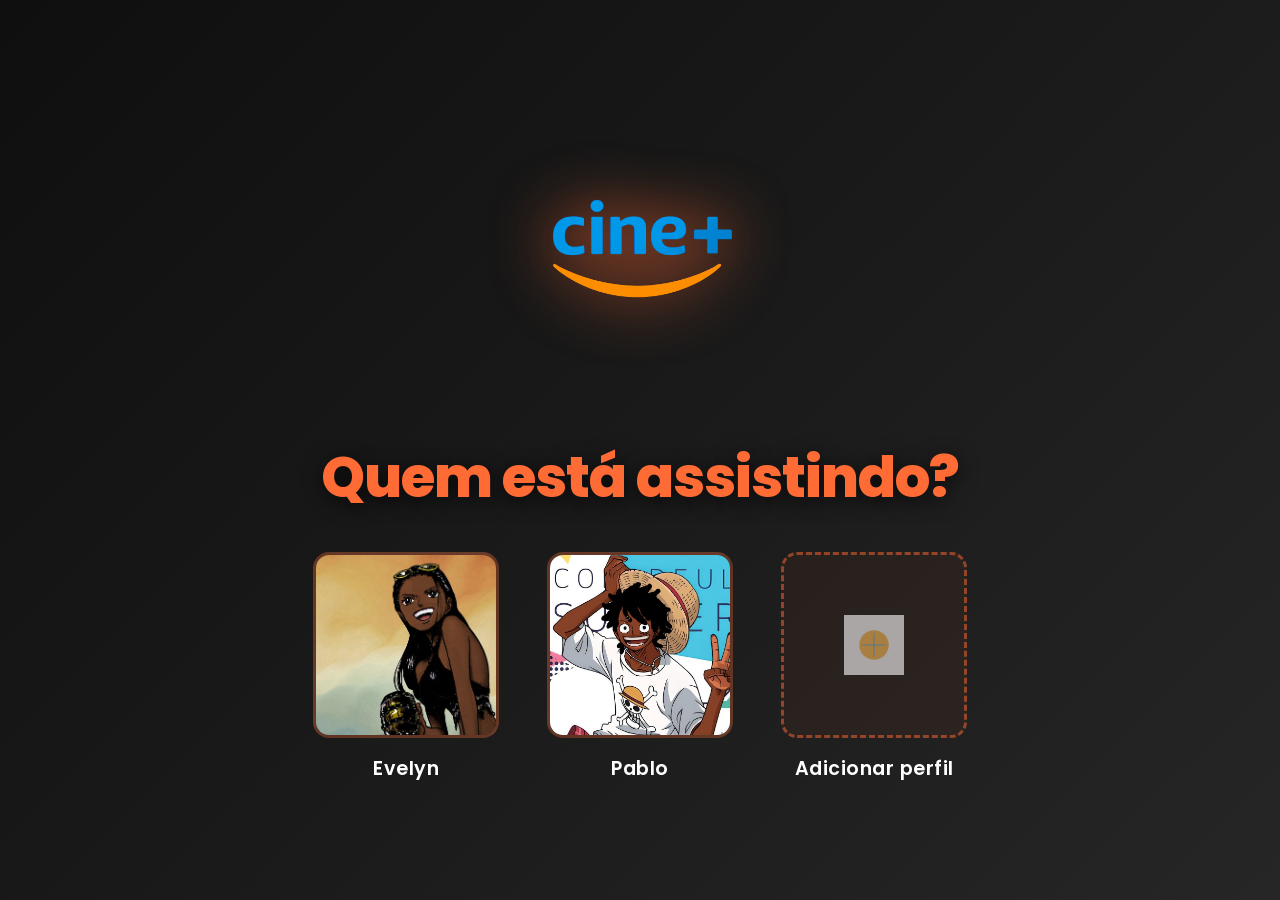
<file: alura/index.html>
<!DOCTYPE html>
<html lang="pt-br">
<head>
  <meta charset="UTF-8">
  <meta name="viewport" content="width=device-width, initial-scale=1.0">
  <link rel="stylesheet" href="style/style.css">
  <title>Cine+</title>
</head>

<body>

<!-- SPLASH -->
<div id="splash">
  <img src="assets/img/logo.png" alt="Logo Cine+">
</div>

<main class="profile-selection">
  <header class="header">
    <div class="logo">
      <img src="assets/img/logo.png" alt="Logo Cine+">
    </div>
    <h1>Quem está assistindo?</h1>
  </header>

  <section class="profiles-section">
    <div class="profiles-list">

      <div class="profile-item">
        <a href="paginas/home.html" aria-label="Acessar perfil Evelyn" onclick="entrar(this)">
          <div class="profile-avatar">
            <img src="assets/profile/profile1.jpg" alt="Perfil Evelyn">
          </div>
          <span class="profile-name">Evelyn</span>
        </a>
      </div>

      <div class="profile-item">
        <a href="paginas/home.html" aria-label="Acessar perfil Pablo" onclick="entrar(this)">
          <div class="profile-avatar">
            <img src="assets/profile/profile2.png" alt="Perfil Pablo">
          </div>
          <span class="profile-name">Pablo</span>
        </a>
      </div>

      <div class="profile-item add-profile">
        <a href="paginas/novo-perfil.html" aria-label="Adicionar novo perfil">
          <div class="profile-avatar add">
            <img src="assets/profile/adicionarPerfil.png" alt="Adicionar perfil">
          </div>
          <span class="profile-name">Adicionar perfil</span>
        </a>
      </div>

    </div>
  </section>
</main>

<div id="transition"></div>
<script src="Javascript/javascript.js"></script>
</body>
</html>
</file>
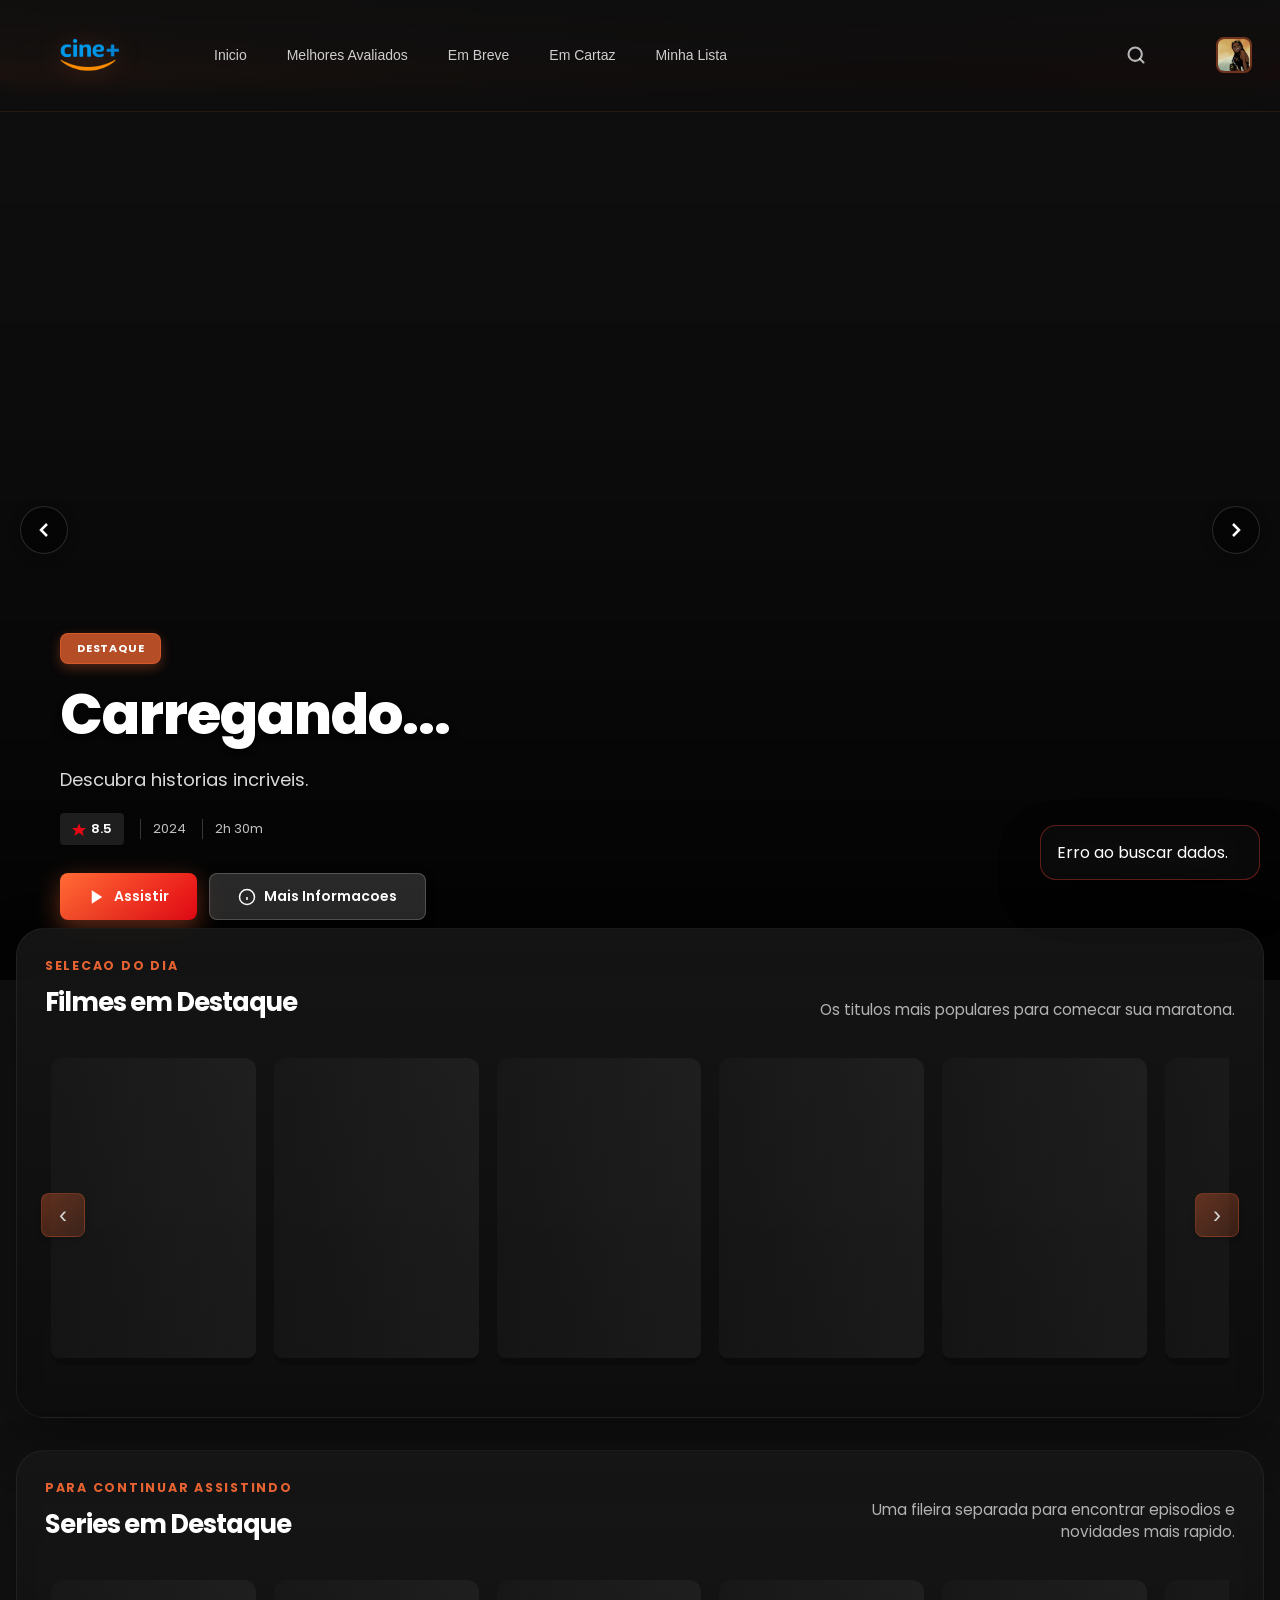
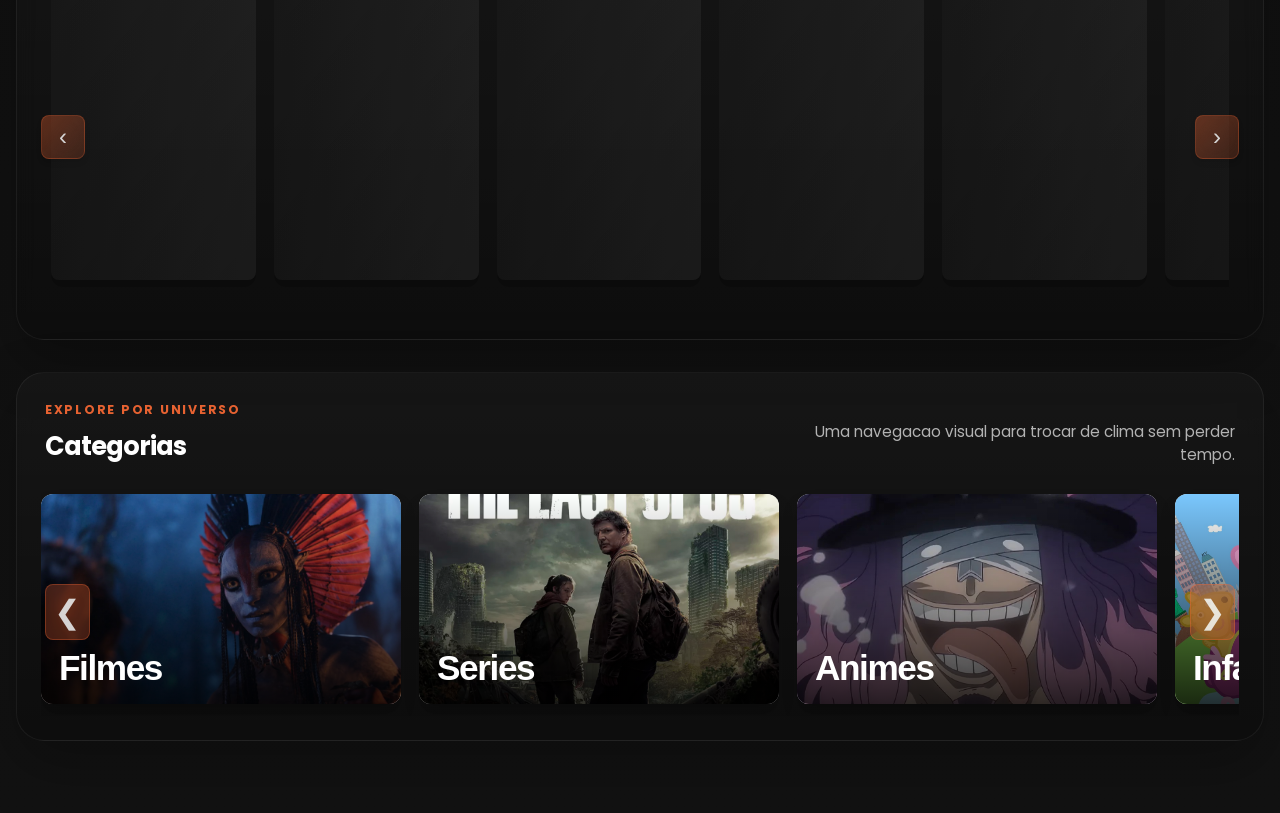
<file: alura/paginas/detalhes.html>
<!DOCTYPE html>
<html lang="pt-br">
<head>
  <meta charset="UTF-8">
  <meta name="viewport" content="width=device-width, initial-scale=1.0">
  <title>Detalhes - Cine+</title>

  <link rel="shortcut icon" href="../assets/img/logo.png">
  <link rel="stylesheet" href="../style/design-system.css">
  <link rel="stylesheet" href="../style/detalhes.css">
</head>
<body>
  <div class="loading-overlay active" id="loadingOverlay" aria-live="polite">
    <div class="loading-spinner">
      <div class="spinner-ring"></div>
      <p class="loading-text">Carregando detalhes...</p>
    </div>
  </div>

  <header class="navbar" role="banner">
    <a href="home.html" class="navbar-logo">
      <img src="../assets/img/logo.png" alt="Logo Cine+">
    </a>

    <button class="back-button" id="backBtn" type="button" aria-label="Voltar para a home">
      <svg viewBox="0 0 24 24" fill="none" stroke="currentColor" stroke-width="2.2">
        <path d="M15 18l-6-6 6-6"></path>
      </svg>
      <span>Voltar</span>
    </button>
  </header>

  <main class="details-page">
    <section class="hero-section" id="heroSection">
      <div class="hero-backdrop" id="heroBackdrop"></div>
      <div class="hero-overlay"></div>
      <div class="hero-noise"></div>

      <div class="hero-shell">
        <div class="poster-column">
          <div class="poster-card">
            <img id="detailsPoster" class="movie-poster" src="" alt="Poster do conteudo">
          </div>
        </div>

        <div class="info-column">
          <div class="featured-badge" id="detailsBadge">DESTAQUE</div>
          <h1 id="detailsTitle" class="movie-title">Carregando...</h1>

          <div class="movie-meta">
            <span class="meta-pill rating-pill">
              <svg width="16" height="16" viewBox="0 0 24 24" fill="currentColor">
                <polygon points="12 2 15.09 10.26 24 10.35 17.77 16.01 20.16 24.02 12 18.35 3.84 24.02 6.23 16.01 0 10.35 8.91 10.26"></polygon>
              </svg>
              <span id="detailsRatingValue">0.0</span>
            </span>
            <span class="meta-item" id="detailsYear">--</span>
            <span class="meta-item" id="detailsDuration">--</span>
            <span class="meta-item" id="detailsType">Filme</span>
          </div>

          <div class="genres-container" id="detailsGenres" aria-label="Generos"></div>

          <p id="detailsOverview" class="movie-synopsis">
            Sem sinopse disponivel.
          </p>

          <div class="actions-container">
            <button class="action-btn primary-btn" id="detailsPlayBtn" type="button">
              <svg viewBox="0 0 24 24" fill="currentColor">
                <polygon points="5 3 19 12 5 21"></polygon>
              </svg>
              <span>Assistir Agora</span>
            </button>

            <button class="action-btn secondary-btn" id="detailsListBtn" type="button">
              <svg viewBox="0 0 24 24" fill="none" stroke="currentColor" stroke-width="2">
                <path d="M12 5v14M5 12h14"></path>
              </svg>
              <span id="detailsListLabel">Minha Lista</span>
            </button>

            <button class="action-btn ghost-btn" id="detailsShareBtn" type="button">
              <svg viewBox="0 0 24 24" fill="none" stroke="currentColor" stroke-width="2">
                <path d="M4 12v7a1 1 0 0 0 1 1h14a1 1 0 0 0 1-1v-7"></path>
                <path d="M12 16V3"></path>
                <path d="M8 7l4-4 4 4"></path>
              </svg>
              <span>Compartilhar</span>
            </button>
          </div>

          <div class="info-grid">
            <article class="info-card">
              <p class="info-label">Direcao</p>
              <p class="info-value" id="detailsDirector">-</p>
            </article>

            <article class="info-card">
              <p class="info-label">Elenco</p>
              <p class="info-value" id="detailsCast">-</p>
            </article>

            <article class="info-card">
              <p class="info-label">Pais</p>
              <p class="info-value" id="detailsCountry">-</p>
            </article>

            <article class="info-card">
              <p class="info-label">Idioma</p>
              <p class="info-value" id="detailsLanguage">-</p>
            </article>
          </div>
        </div>
      </div>
    </section>

    <section class="content-section" id="trailerSection" aria-labelledby="trailerTitle">
      <div class="section-heading">
        <div>
          <p class="section-kicker">Video oficial</p>
          <h2 class="section-title" id="trailerTitle">Trailer</h2>
        </div>
      </div>

      <div class="trailer-card">
        <div class="video-wrapper" id="trailerWrapper">
          <iframe
            id="trailerFrame"
            title="Trailer oficial"
            frameborder="0"
            allow="autoplay; encrypted-media; fullscreen"
            allowfullscreen
            loading="lazy"
          ></iframe>
        </div>
        <p class="section-note" id="trailerFallback" hidden>Trailer nao disponivel no momento.</p>
      </div>
    </section>

    <section class="content-section" id="similarSection" aria-labelledby="similarTitle">
      <div class="section-heading">
        <div>
          <p class="section-kicker">Mais opcoes</p>
          <h2 class="section-title" id="similarTitle">T&iacute;tulos Similares</h2>
        </div>
      </div>

      <div class="similares-grid" id="similaresGrid"></div>
      <p class="section-note" id="similarFallback" hidden>Nenhum titulo similar foi encontrado.</p>
    </section>
  </main>

  <script src="../Javascript/detalhes.js"></script>
</body>
</html>
</file>
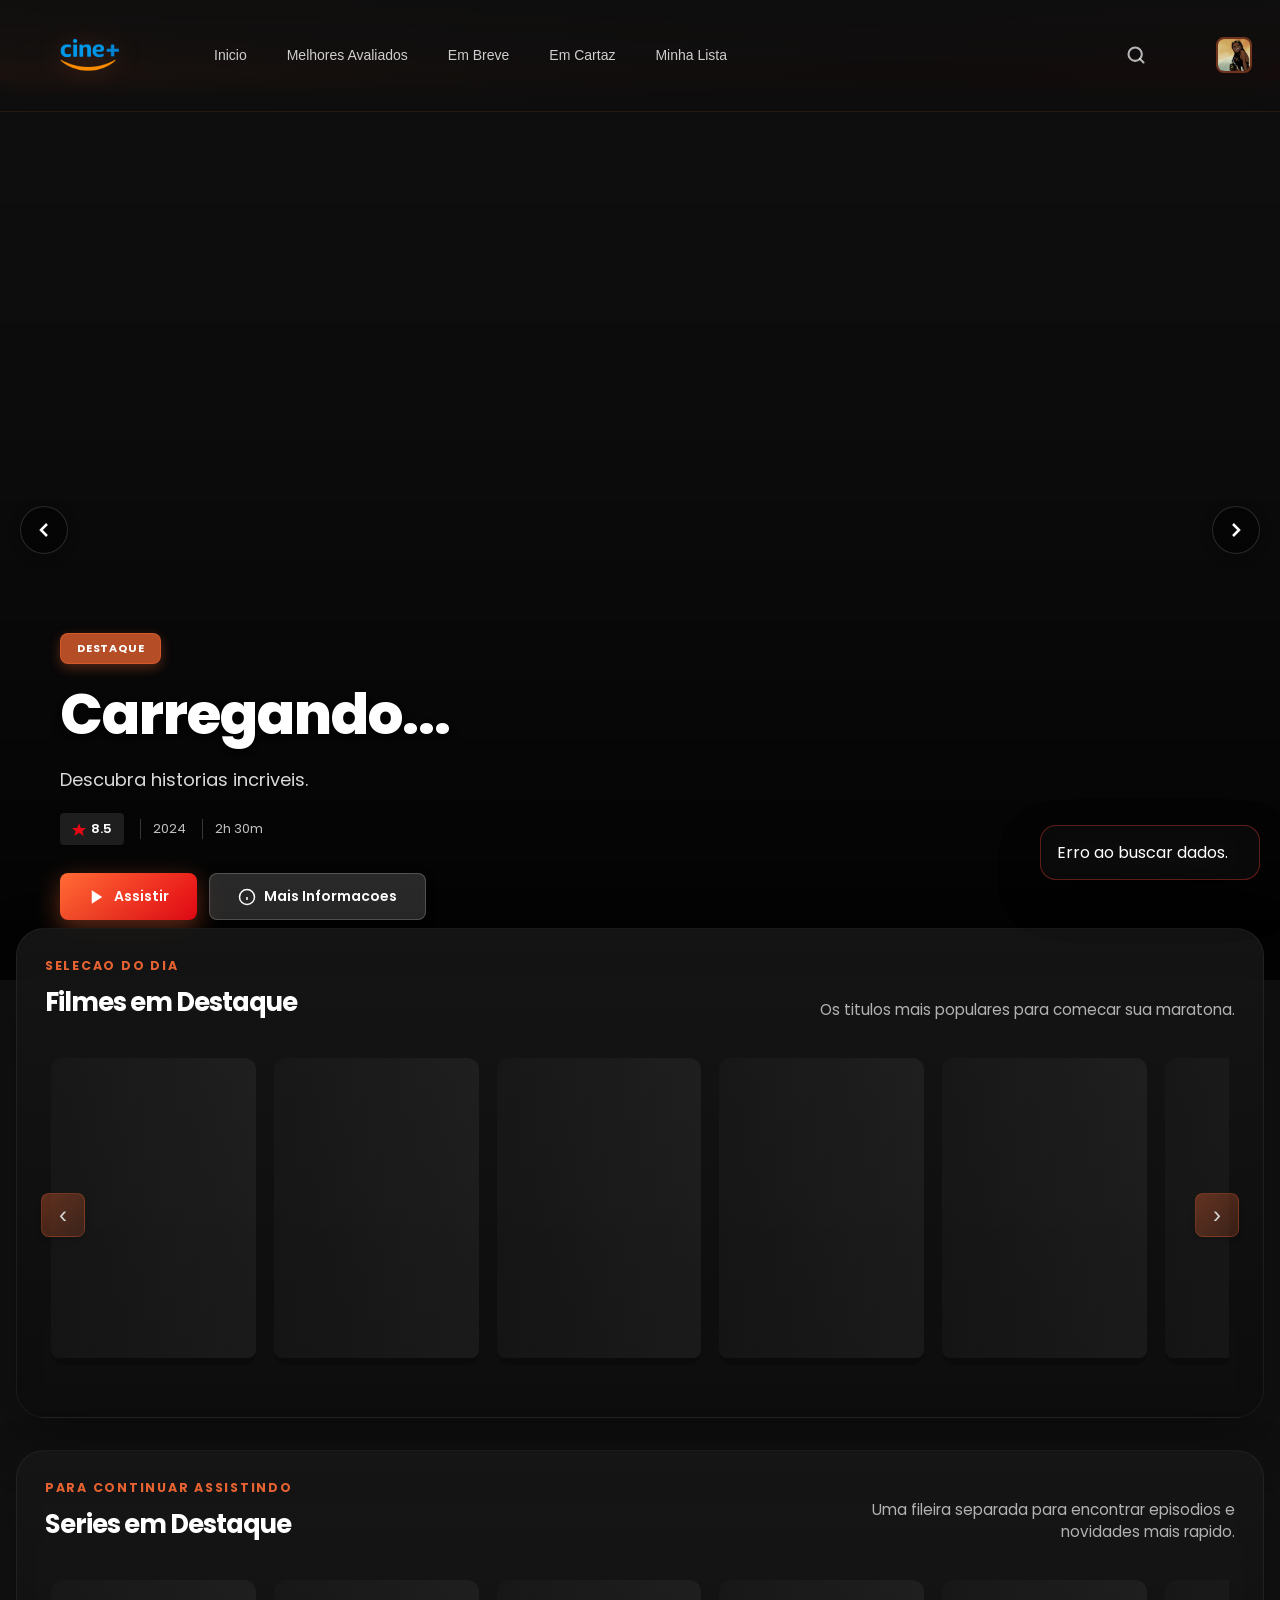
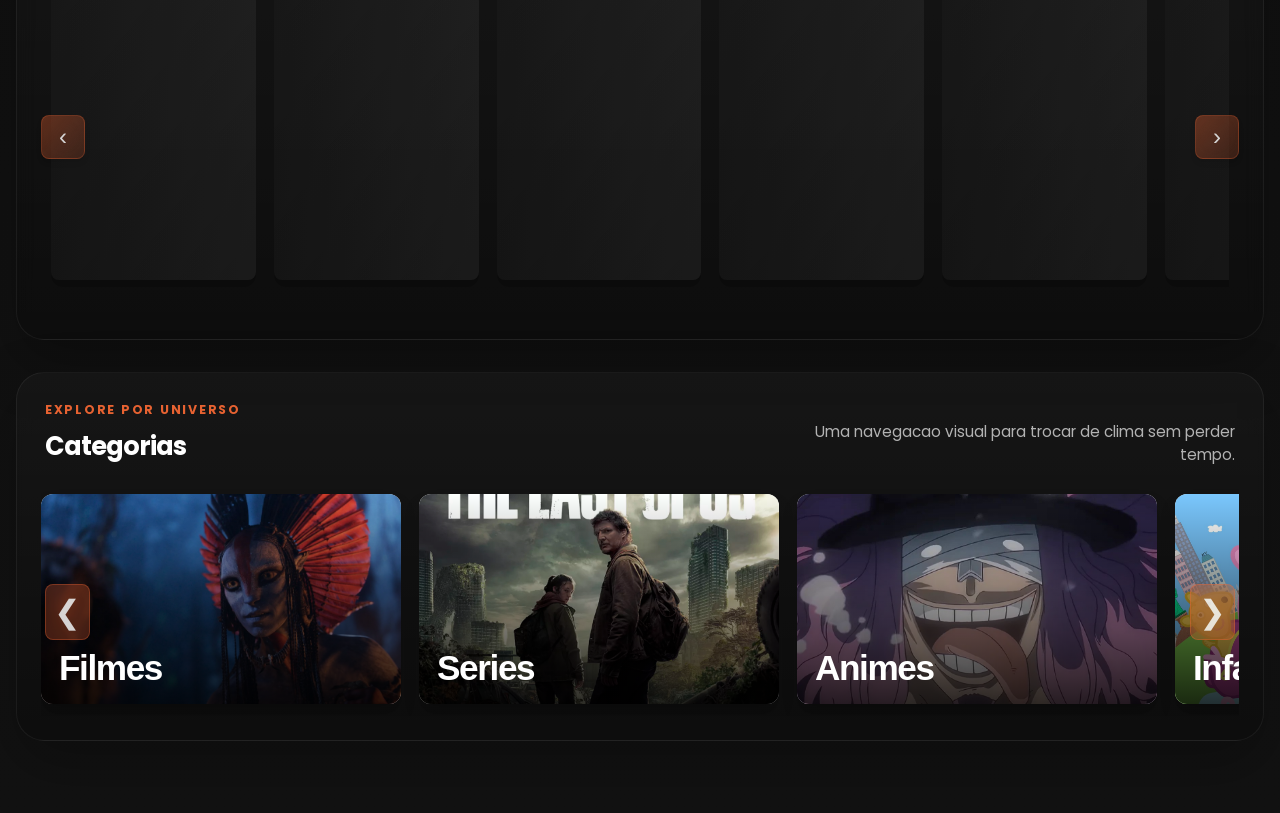
<file: alura/paginas/home.html>
<!DOCTYPE html>
<html lang="pt-br">
<head>
  <meta charset="UTF-8">
  <meta name="viewport" content="width=device-width, initial-scale=1.0">
  <title>Cine+</title>

  <link rel="shortcut icon" href="../assets/img/logo.png">
  <link rel="stylesheet" href="../style/design-system.css">
  <link rel="stylesheet" href="../style/home.css">
</head>
<body>

  <header class="navbar" role="banner">
    <a href="../index.html" class="navbar-logo">
      <img src="../assets/img/logo.png" alt="Logo Cine+">
    </a>

    <nav class="navbar-menu" aria-label="Menu principal">
      <button class="nav-link" data-categoria="popular" aria-label="Ir para inicio">
        <span>Inicio</span>
      </button>
      <button class="nav-link" data-categoria="top_rated" aria-label="Ver melhores avaliados">
        <span>Melhores Avaliados</span>
      </button>
      <button class="nav-link" data-categoria="upcoming" aria-label="Filmes em breve">
        <span>Em Breve</span>
      </button>
      <button class="nav-link" data-categoria="now_playing" aria-label="Filmes em cartaz">
        <span>Em Cartaz</span>
      </button>
      <button class="nav-link" data-categoria="minhaLista" aria-label="Minha lista">
        <span>Minha Lista</span>
      </button>
    </nav>

    <div class="navbar-actions">
      <div class="search-container">
        <button id="searchIcon" class="search-icon" aria-label="Abrir busca" type="button">
          <svg xmlns="http://www.w3.org/2000/svg" width="20" height="20" viewBox="0 0 24 24" fill="none" stroke="currentColor" stroke-width="2.5" stroke-linecap="round" stroke-linejoin="round">
            <circle cx="11" cy="11" r="8"></circle>
            <line x1="21" y1="21" x2="16.65" y2="16.65"></line>
          </svg>
        </button>
        <input
          type="search"
          id="searchInput"
          class="search-input"
          placeholder="Buscar filmes, series..."
          aria-label="Buscar conteudo"
        >
        <div
          id="searchResults"
          class="search-results"
          role="region"
          aria-live="polite"
          aria-label="Resultados da busca"
        ></div>
      </div>

      <div class="perfil-menu">
        <button
          id="avatarUsuario"
          class="avatar-button"
          aria-label="Abrir menu de perfil"
          aria-expanded="false"
          aria-controls="dropdown"
          type="button"
        >
          <img src="../assets/profile/profile1.jpg" alt="Perfil do usuario">
        </button>

        <div class="dropdown" id="dropdown" role="menu">
          <div class="dropdown-header">
            <p id="nomeUsuario">Usuario</p>
          </div>
          <div class="dropdown-divider"></div>
          <a href="novo-perfil.html" role="menuitem" class="dropdown-item">
            <span>Perfis</span> Gerenciar perfis
          </a>
          <a href="#" role="menuitem" class="dropdown-item">
            <span>Conta</span> Configuracoes
          </a>
          <div class="dropdown-divider"></div>
          <a href="#" role="menuitem" class="dropdown-item logout-link">
            <span>Sair</span> Encerrar sessao
          </a>
        </div>
      </div>
    </div>
  </header>

  <main class="home-page">
    <section
      class="hero-carousel apple-tv-style"
      role="region"
      aria-label="Carrossel principal de filmes"
      aria-live="polite"
    >
      <div class="hero-slides-container">
        <div class="hero-slide active" data-slide="0">
          <div class="hero-slide-background" id="heroBg0"></div>
          <div class="hero-slide-overlay"></div>

          <div class="hero-slide-content">
            <div class="hero-badge" id="heroBadge0">DESTAQUE</div>
            <h1 class="hero-slide-title" id="heroTitle0">Carregando...</h1>
            <p class="hero-slide-description" id="heroDesc0">Descubra historias incriveis.</p>

            <div class="hero-slide-meta">
              <span class="hero-rating" id="heroRating0">
                <svg width="14" height="14" viewBox="0 0 24 24" fill="currentColor">
                  <polygon points="12 2 15.09 10.26 24 10.35 17.77 16.01 20.16 24.02 12 18.35 3.84 24.02 6.23 16.01 0 10.35 8.91 10.26"/>
                </svg>
                <span>8.5</span>
              </span>
              <span class="hero-year" id="heroYear0">2024</span>
              <span class="hero-duration" id="heroDuration0">2h 30m</span>
            </div>

            <div class="hero-slide-actions">
              <button class="hero-btn-play" aria-label="Assistir agora" type="button">
                <svg width="20" height="20" viewBox="0 0 24 24" fill="currentColor">
                  <polygon points="5 3 19 12 5 21"/>
                </svg>
                <span>Assistir</span>
              </button>
              <button class="hero-btn-info" aria-label="Mais informacoes" type="button">
                <svg width="20" height="20" viewBox="0 0 24 24" fill="none" stroke="currentColor" stroke-width="2">
                  <circle cx="12" cy="12" r="10"></circle>
                  <line x1="12" y1="16" x2="12" y2="12"></line>
                  <line x1="12" y1="8" x2="12.01" y2="8"></line>
                </svg>
                <span>Mais Informacoes</span>
              </button>
            </div>
          </div>
        </div>
      </div>

      <div class="hero-nav-arrows">
        <button class="hero-nav-arrow hero-nav-prev" aria-label="Filme anterior" type="button">
          <svg viewBox="0 0 24 24" fill="none" stroke="currentColor" stroke-width="2.5">
            <polyline points="15 18 9 12 15 6"></polyline>
          </svg>
        </button>
        <button class="hero-nav-arrow hero-nav-next" aria-label="Proximo filme" type="button">
          <svg viewBox="0 0 24 24" fill="none" stroke="currentColor" stroke-width="2.5">
            <polyline points="9 18 15 12 9 6"></polyline>
          </svg>
        </button>
      </div>

      <div class="hero-indicators" id="heroIndicators" role="tablist" aria-label="Indicadores de slide"></div>
    </section>

    <div class="home-content">
      <section class="row" aria-labelledby="filmes-destaque-title">
        <div class="section-heading">
          <div>
            <p class="section-kicker">Selecao do dia</p>
            <h2 id="filmes-destaque-title">Filmes em Destaque</h2>
          </div>
          <p class="section-description">Os titulos mais populares para comecar sua maratona.</p>
        </div>

        <div class="row-container">
          <button class="scroll-btn left" data-scroll-target="catalogo" aria-label="Rolar filmes para esquerda" type="button">&#8249;</button>
          <div class="row-posters" id="catalogo"></div>
          <button class="scroll-btn right" data-scroll-target="catalogo" aria-label="Rolar filmes para direita" type="button">&#8250;</button>
        </div>
      </section>

      <section class="row" aria-labelledby="series-destaque-title">
        <div class="section-heading">
          <div>
            <p class="section-kicker">Para continuar assistindo</p>
            <h2 id="series-destaque-title">Series em Destaque</h2>
          </div>
          <p class="section-description">Uma fileira separada para encontrar episodios e novidades mais rapido.</p>
        </div>

        <div class="row-container">
          <button class="scroll-btn left" data-scroll-target="catalogo-series" aria-label="Rolar series para esquerda" type="button">&#8249;</button>
          <div class="row-posters" id="catalogo-series"></div>
          <button class="scroll-btn right" data-scroll-target="catalogo-series" aria-label="Rolar series para direita" type="button">&#8250;</button>
        </div>
      </section>

      <section class="row row-categories" aria-labelledby="categorias-title">
        <div class="section-heading">
          <div>
            <p class="section-kicker">Explore por universo</p>
            <h2 id="categorias-title">Categorias</h2>
          </div>
          <p class="section-description">Uma navegacao visual para trocar de clima sem perder tempo.</p>
        </div>

        <div class="categorias-wrapper">
          <div class="categorias-container" id="categorias-container">
            <button class="cat-btn" data-categoria="filmes" type="button">
              <img src="../assets/img/filmes.jpg" alt="Filmes">
              <span>Filmes</span>
            </button>
            <button class="cat-btn" data-categoria="series" type="button">
              <img src="../assets/img/series.webp" alt="Series">
              <span>Series</span>
            </button>
            <button class="cat-btn" data-categoria="animes" type="button">
              <img src="../assets/img/animes.jpg" alt="Animes">
              <span>Animes</span>
            </button>
            <button class="cat-btn" data-categoria="infantil" type="button">
              <img src="../assets/img/infantil.jpg" alt="Infantil">
              <span>Infantil</span>
            </button>
            <button class="cat-btn" data-categoria="nacionais" type="button">
              <img src="../assets/img/nacionais.webp" alt="Nacionais">
              <span>Nacionais</span>
            </button>
            <button class="cat-btn" data-categoria="reality" type="button">
              <img src="../assets/img/reality.jpg" alt="Reality">
              <span>Reality</span>
            </button>
            <button class="cat-btn" data-categoria="futebol" type="button">
              <img src="../assets/img/futebol.webp" alt="Futebol">
              <span>Futebol</span>
            </button>
          </div>

          <button class="cat-scroll left" data-scroll="categorias" aria-label="Rolar categorias para esquerda" type="button">&#10094;</button>
          <button class="cat-scroll right" data-scroll="categorias" aria-label="Rolar categorias para direita" type="button">&#10095;</button>
        </div>
      </section>
    </div>
  </main>

  <script src="../Javascript/hero-carousel.js"></script>
  <script src="../Javascript/javascript.js"></script>
</body>
</html>
</file>
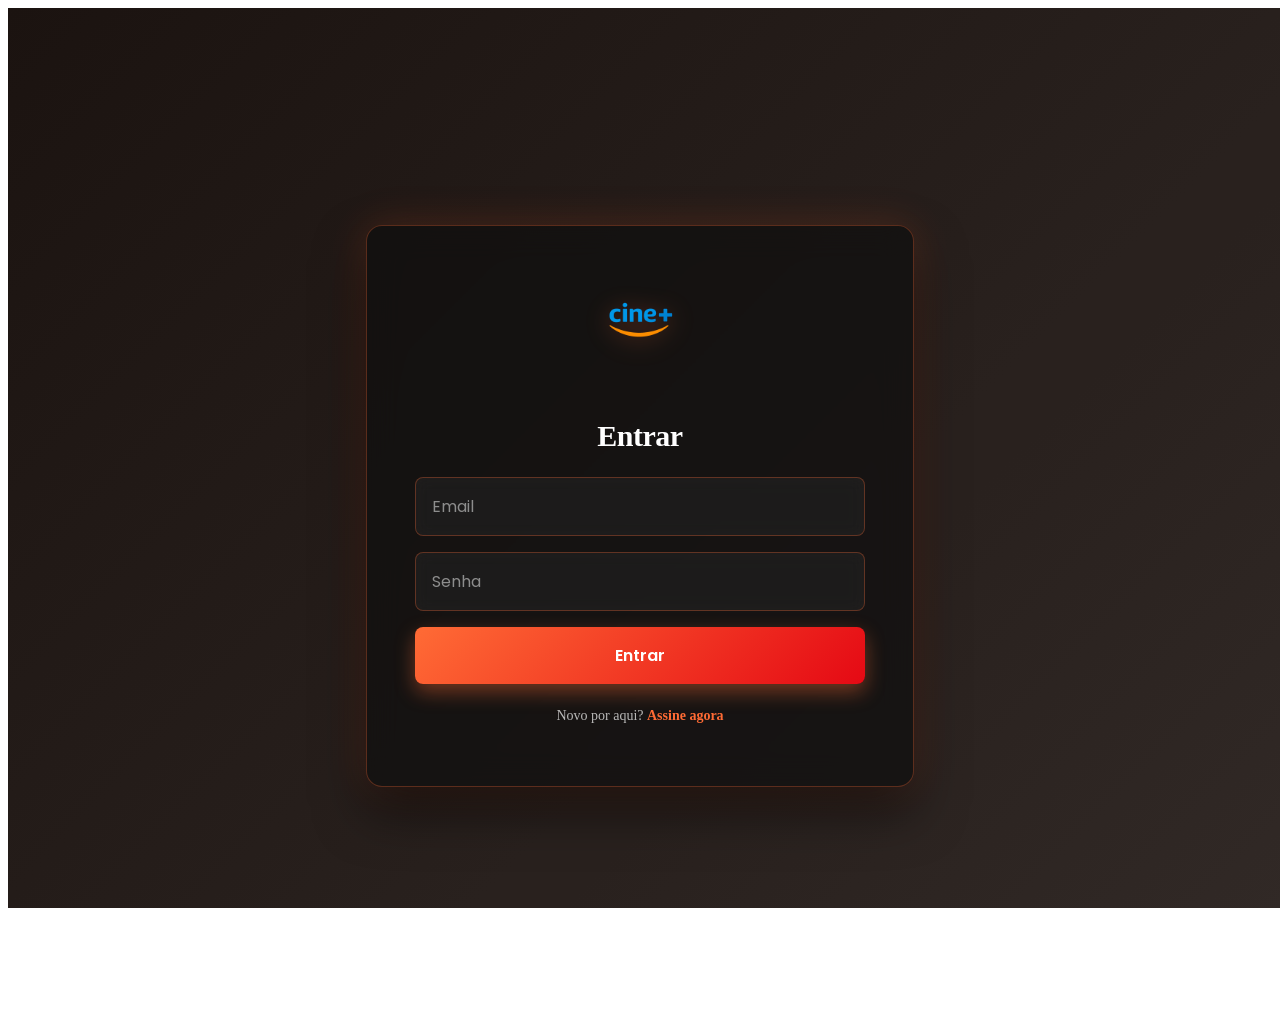
<file: alura/paginas/login.html>
<!DOCTYPE html>
<html lang="pt-br">
<head>
  <meta charset="UTF-8">
  <meta name="viewport" content="width=device-width, initial-scale=1.0">
  <title>Login - Pobreflix</title>

  <link rel="stylesheet" href="../style/login.css">
</head>

<body>

  <!-- BACKGROUND -->
  <div class="bg"></div>

  <!-- LOGIN -->
  <main class="login-container">
    <form class="login-box" id="loginForm">

      <img src="../assets/img/logo.png" class="logo" alt="Logo Cine+">

      <h1>Entrar</h1>

      <input type="email" id="emailInput" placeholder="Email" aria-label="E-mail" required>
      <input type="password" id="passwordInput" placeholder="Senha" aria-label="Senha" required>

      <button type="submit" aria-label="Enviar formulário de login">Entrar</button>

      <p class="info">
        Novo por aqui? <a href="#">Assine agora</a>
      </p>

    </form>
  </main>

  <script src="../Javascript/javascript.js"></script>

</body>
</html>
</file>
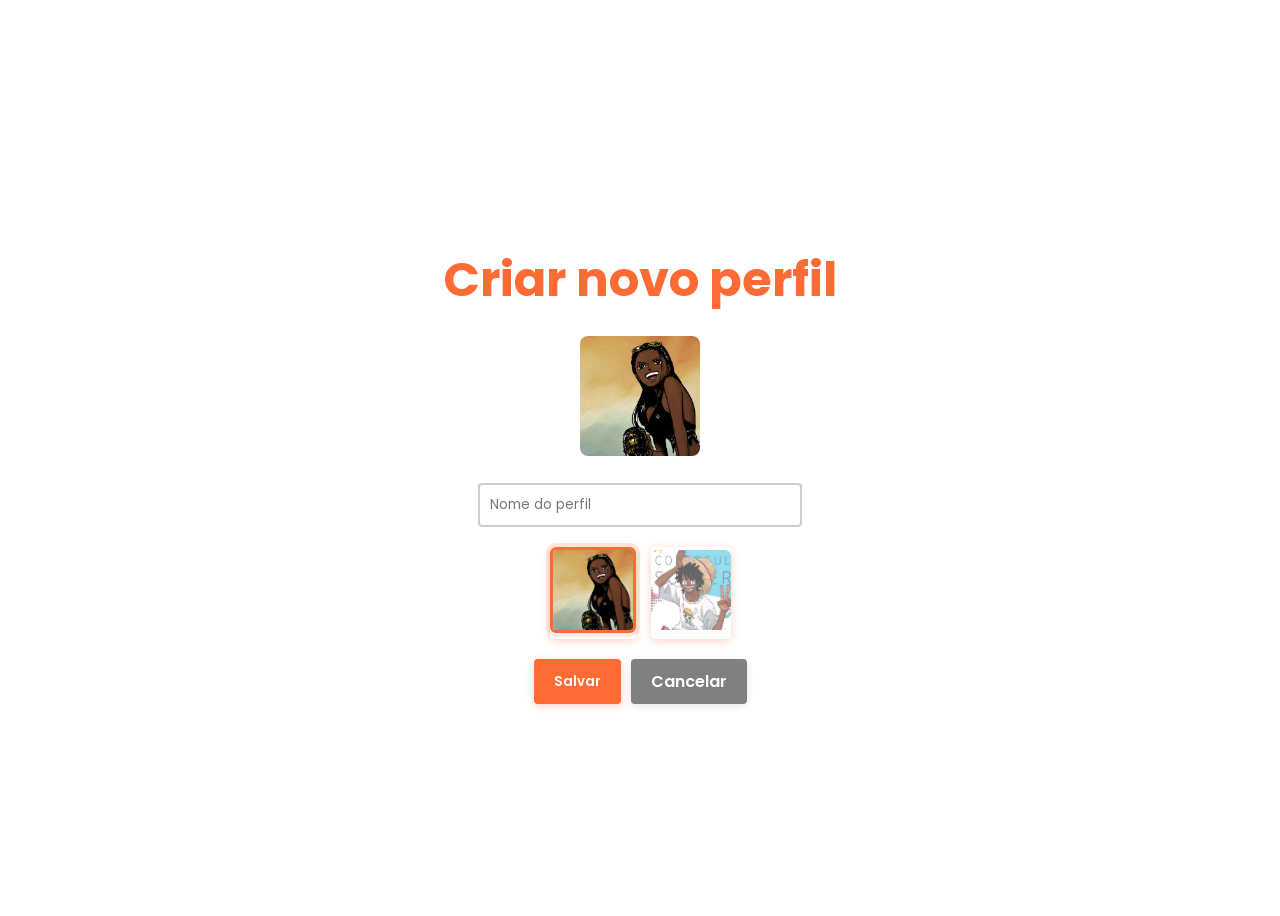
<file: alura/paginas/novo-perfil.html>
<!DOCTYPE html>

<html lang="pt-br">
<head>
  <meta charset="UTF-8">
  <meta name="viewport" content="width=device-width, initial-scale=1.0">
  <link rel="stylesheet" href="../style/novo-perfil.css">
  <title>Criar Perfil</title>
</head>

<body>

<div class="container">
  <h1>Criar novo perfil</h1>

  <div class="profile-preview">
    <img id="preview" src="../assets/profile/profile1.jpg" alt="Preview">
  </div>

  <form id="formPerfil">
    <input type="text" id="nome" placeholder="Nome do perfil" required>


<div class="avatars" role="group" aria-label="Seleção de avatar">
  <button class="avatar-option" data-avatar="../assets/profile/profile1.jpg" type="button" aria-label="Avatar 1">
    <img src="../assets/profile/profile1.jpg" alt="Avatar 1">
  </button>
  <button class="avatar-option" data-avatar="../assets/profile/profile2.png" type="button" aria-label="Avatar 2">
    <img src="../assets/profile/profile2.png" alt="Avatar 2">
  </button>
</div>

<div class="buttons">
  <button type="submit">Salvar</button>
  <a href="../index.html" class="cancelar">Cancelar</a>
</div>


  </form>
</div>

<script src="../Javascript/novo-perfil.js"></script>

</body>
</html>
</file>
<file: alura/style/style.css>
@import url('https://fonts.googleapis.com/css2?family=Poppins:wght@300;400;600;700;800;900&display=swap');
@import url('./design-system.css');

/* ================= PÁGINA DE PERFIS ================= */

/* BODY */
body {
  min-height: 100vh;
  background: linear-gradient(135deg, var(--color-dark-bg) 0%, var(--color-dark-secondary) 50%, var(--color-dark-tertiary) 100%);
  font-family: var(--font-primary);
  color: var(--color-light);
  margin: 0;
  padding: 0;
  display: flex;
  justify-content: center;
  align-items: center;
  position: relative;
}

/* ANIMAÇÕES */
@keyframes gradientMove {
  0% { background-position: 0% 50%; }
  50% { background-position: 100% 50%; }
  100% { background-position: 0% 50%; }
}

@keyframes zoomBg {
  from { transform: scale(1); }
  to { transform: scale(1.1); }
}

@keyframes slideInDown {
  from {
    opacity: 0;
    transform: translateY(-30px);
  }
  to {
    opacity: 1;
    transform: translateY(0);
  }
}

/* SPLASH */
#splash {
  position: fixed;
  top: 0;
  left: 0;
  width: 100%;
  height: 100vh;
  background: linear-gradient(135deg, var(--color-dark) 0%, var(--color-dark-secondary) 100%);
  display: flex;
  justify-content: center;
  align-items: center;
  z-index: var(--z-splash);
  animation: fadeOut 1s ease 2.5s forwards;
}

#splash img {
  width: 300px;
  max-width: 80%;
  animation: zoomLogo 2s ease;
  filter: drop-shadow(0 0 30px var(--color-primary));
}

@keyframes zoomLogo {
  0% {
    transform: scale(0.7);
    opacity: 0;
    filter: drop-shadow(0 0 10px var(--color-primary));
  }
  50% {
    transform: scale(1.15);
    filter: drop-shadow(0 0 40px var(--color-primary));
  }
  100% {
    transform: scale(1);
    filter: drop-shadow(0 0 30px var(--color-primary));
  }
}

@keyframes fadeOut {
  to {
    opacity: 0;
    visibility: hidden;
  }
}

/* PROFILE SELECTION */
.profile-selection {
  text-align: center;
  padding: var(--spacing-xl);
  max-width: 1200px;
  width: 100%;
  animation: slideInDown 0.8s ease;
}

.header {
  margin-bottom: var(--spacing-xl);
}

.logo img {
  width: 200px;
  margin-bottom: var(--spacing-lg);
  filter: drop-shadow(0 4px 20px var(--color-primary));
  transition: all var(--transition-base);
}

.logo img:hover {
  transform: scale(1.05);
  filter: drop-shadow(0 6px 30px var(--color-primary));
}

h1 {
  font-size: 3rem;
  color: var(--color-light);
  margin: 0;
  font-weight: var(--font-weight-extrabold);
  text-shadow: 0 4px 20px rgba(0, 0, 0, 0.7);
  letter-spacing: -1px;
}

/* LOGO */
.logo {
  margin-bottom: 20px;
  animation: fadeIn 1.5s ease;
  text-align: center;
}

.logo img {
  width: 400px;
  max-width: 80%;
  filter: drop-shadow(0 0 30px var(--color-primary));
}

@keyframes fadeIn {
  from {
    opacity: 0;
    transform: scale(0.8);
  }
  to {
    opacity: 1;
    transform: scale(1);
  }
}

/* TÍTULO */
h1 {
  font-size: 2.5rem;
  margin-bottom: 30px;
  font-family: var(--font-primary);
  text-align: center;
  color: var(--color-h1);
  font-weight: var(--font-weight-extrabold);
}

/* PROFILES SECTION */
.profiles-section {
  margin-top: var(--spacing-xl);
}

.profiles-list {
  display: flex;
  justify-content: center;
  gap: var(--spacing-xl);
  flex-wrap: wrap;
}

.profile-item {
  text-align: center;
  transition: all var(--transition-base);
}

.profile-item a {
  text-decoration: none;
  color: var(--color-light);
  display: block;
  transition: all var(--transition-base);
}

.profile-avatar {
  width: 150px;
  height: 150px;
  margin: 0 auto var(--spacing-md);
  border-radius: var(--radius-xl);
  overflow: hidden;
  border: 3px solid rgba(var(--color-primary-rgb), 0.3);
  transition: all var(--transition-base);
  position: relative;
  cursor: pointer;
  background: linear-gradient(135deg, var(--color-dark-secondary), var(--color-dark-tertiary));
}

.profile-avatar img {
  width: 100%;
  height: 100%;
  object-fit: cover;
  transition: all var(--transition-base);
}

.profile-item:hover .profile-avatar {
  border-color: var(--color-primary);
  box-shadow: 0 0 30px var(--shadow-primary-lg), inset 0 0 20px rgba(var(--color-primary-rgb), 0.2);
  transform: scale(1.1);
}

.profile-item:hover .profile-avatar img {
  transform: scale(1.08);
  filter: brightness(1.1);
}

.profile-name {
  font-size: 1.2rem;
  font-weight: var(--font-weight-semibold);
  display: block;
  transition: color var(--transition-base);
  color: var(--color-light);
  letter-spacing: 0.5px;
}

.profile-item:hover .profile-name {
  color: var(--color-primary);
  text-shadow: 0 0 10px rgba(var(--color-primary-rgb), 0.5);
}

/* ADD PROFILE */
.add-profile .profile-avatar {
  border-style: dashed;
  border-color: rgba(var(--color-primary-rgb), 0.5);
  background: rgba(var(--color-primary-rgb), 0.05);
  display: flex;
  align-items: center;
  justify-content: center;
  transition: all var(--transition-base);
}

.add-profile .profile-avatar img {
  width: 60px;
  height: 60px;
  opacity: 0.6;
  transition: all var(--transition-base);
}

.add-profile:hover .profile-avatar {
  border-color: var(--color-primary);
  box-shadow: 0 0 30px var(--shadow-primary-lg), inset 0 0 20px rgba(var(--color-primary-rgb), 0.15);
  background: rgba(var(--color-primary-rgb), 0.1);
  border-style: solid;
}

.add-profile:hover .profile-avatar img {
  opacity: 1;
  transform: scale(1.1);
  filter: brightness(1.2);
}

.add-profile:hover .profile-name {
  color: var(--color-primary);
  text-shadow: 0 0 10px rgba(var(--color-primary-rgb), 0.5);
}

/* TRANSIÇÃO AO ENTRAR */
#transition {
  position: fixed;
  top: 0;
  left: 0;
  width: 100%;
  height: 100%;
  background: var(--color-dark);
  opacity: 0;
  pointer-events: none;
  z-index: 9998;
  transition: opacity 0.6s ease;
}

/* QUANDO ATIVO */
#transition.active {
  opacity: 1;
}

/* ZOOM NO PERFIL CLICADO */
.profile a.active img {
  transform: scale(1.2);
  transition: transform 0.5s ease;
}

/* RESPONSIVO */
@media (max-width: 1024px) {
  .profile-selection {
    padding: var(--spacing-lg);
  }

  h1 {
    font-size: 2.8rem;
  }

  .profiles-list {
    gap: var(--spacing-xl);
  }

  .profile-avatar {
    width: 140px;
    height: 140px;
  }
}

@media (max-width: 768px) {
  .profile-selection {
    padding: var(--spacing-lg);
  }

  h1 {
    font-size: 2.5rem;
  }

  .profiles-list {
    gap: var(--spacing-lg);
  }

  .profile-avatar {
    width: 120px;
    height: 120px;
  }

  .logo img {
    width: 150px;
  }
}

@media (max-width: 480px) {
  h1 {
    font-size: 2rem;
  }

  .profiles-list {
    flex-direction: column;
    align-items: center;
    gap: var(--spacing-md);
  }

  .profile-avatar {
    width: 100px;
    height: 100px;
  }

  .profile-name {
    font-size: 1rem;
  }

  .logo img {
    width: 120px;
  }
}

/* Desktop Grande */
@media (min-width: 1200px) {
  .profile-selection {
    max-width: 1600px;
  }

  h1 {
    font-size: 3.5rem;
  }

  .profiles-list {
    gap: var(--spacing-3xl);
  }

  .profile-avatar {
    width: 180px;
    height: 180px;
  }
}
</file>
<file: alura/style/design-system.css>
﻿@import url('https://fonts.googleapis.com/css2?family=Poppins:wght@300;400;500;600;700;800;900&family=Inter:wght@300;400;500;600;700;800&display=swap');

:root {
  /* Fonts - Tipografia Moderna */
  --font-primary: 'Poppins', sans-serif;
  --font-secondary: 'Inter', sans-serif;
  --font-size-xs: 0.75rem;
  --font-size-sm: 0.875rem;
  --font-size-base: 1rem;
  --font-size-lg: 1.125rem;
  --font-size-xl: 1.25rem;
  --font-size-2xl: 1.5rem;
  --font-size-3xl: 1.875rem;
  --font-size-4xl: 2.25rem;
  --font-size-5xl: 3rem;
  --font-weight-light: 300;
  --font-weight-normal: 400;
  --font-weight-medium: 500;
  --font-weight-semibold: 600;
  --font-weight-bold: 700;
  --font-weight-extrabold: 800;
  --font-weight-black: 900;

  /* Colors - Paleta Netflix-like Moderna */
  --color-light: #ffffff;
  --color-light-secondary: #e0e0e0;
  --color-light-tertiary: #f5f5f5;
  --color-dark: #0f0f0f;
  --color-dark-bg: #0f0f0f;
  --color-dark-secondary: #1a1a1a;
  --color-dark-tertiary: #262626;
  --color-dark-medium: #404040;

  /* Primary Colors - Laranja Vibrante */
  --color-primary: #ff6b35;
  --color-primary-rgb: 255, 107, 53;
  --color-primary-light: #ff8c5a;
  --color-primary-dark: #e55a2b;

  /* Secondary Colors - Vermelho Streaming */
  --color-secondary: #e50914;
  --color-secondary-rgb: 229, 9, 20;
  --color-secondary-light: #ff1744;
  --color-secondary-dark: #c20812;

  /* Accent Colors */
  --color-accent: #ff6b35;
  --color-accent-rgb: 255, 107, 53;
  --color-accent-alt: #00bcd4;

  /* Gray Scale */
  --color-gray: #808080;
  --color-gray-light: #cccccc;
  --color-gray-lighter: #e8e8e8;
  --color-gray-dark: #404040;
  --color-gray-darker: #1a1a1a;

  /* Semantic Colors */
  --color-warning: #ffb300;
  --color-success: #4caf50;
  --color-error: #f44336;
  --color-h1: #ff6b35;

  /* Spacing */
  --spacing-sm: 0.5rem;
  --spacing-md: 1rem;
  --spacing-lg: 1.5rem;
  --spacing-xl: 2rem;
  --spacing-2xl: 2.5rem;
  --spacing-3xl: 3rem;
  --spacing-4xl: 4rem;

  /* Border Radius */
  --radius-sm: 0.25rem;
  --radius-md: 0.5rem;
  --radius-lg: 0.75rem;
  --radius-xl: 1rem;
  --radius-2xl: 1.5rem;
  --radius-full: 50%;

  /* Shadows - Sistema de Depth */
  --shadow-sm: 0 1px 2px rgba(0, 0, 0, 0.05);
  --shadow-md: 0 4px 6px rgba(0, 0, 0, 0.1);
  --shadow-lg: 0 10px 15px rgba(0, 0, 0, 0.2);
  --shadow-xl: 0 20px 25px rgba(0, 0, 0, 0.3);
  --shadow-2xl: 0 25px 50px rgba(0, 0, 0, 0.4);

  /* Primary Shadows */
  --shadow-primary: 0 0 20px rgba(var(--color-primary-rgb), 0.4);
  --shadow-primary-lg: 0 0 30px rgba(var(--color-primary-rgb), 0.6);
  --shadow-primary-xl: 0 0 40px rgba(var(--color-primary-rgb), 0.8);

  /* Secondary Shadows */
  --shadow-secondary: 0 0 20px rgba(var(--color-secondary-rgb), 0.4);
  --shadow-secondary-lg: 0 0 30px rgba(var(--color-secondary-rgb), 0.6);

  /* Glassmorphism */
  --glass-light: rgba(255, 255, 255, 0.1);
  --glass-dark: rgba(0, 0, 0, 0.3);
  --backdrop-blur: blur(8px);
  --backdrop-blur-lg: blur(12px);
  --backdrop-blur-xl: blur(16px);

  /* Transitions */
  --transition-fast: 0.15s cubic-bezier(0.4, 0, 0.2, 1);
  --transition-base: 0.3s cubic-bezier(0.4, 0, 0.2, 1);
  --transition-slow: 0.5s cubic-bezier(0.4, 0, 0.2, 1);
  --transition-bounce: 0.4s cubic-bezier(0.34, 1.56, 0.64, 1);

  /* Z-index Scale */
  --z-splash: 1000;
  --z-modal: 900;
  --z-dropdown: 800;
  --z-sticky: 100;
  --z-base: 1;
}
</file>
<file: alura/style/detalhes.css>
* {
  margin: 0;
  padding: 0;
  box-sizing: border-box;
}

:root {
  --details-max-width: 1320px;
  --details-panel-bg: rgba(10, 10, 10, 0.82);
  --details-panel-border: rgba(255, 255, 255, 0.08);
  --details-overlay-strong: rgba(3, 3, 3, 0.88);
  --details-overlay-soft: rgba(3, 3, 3, 0.38);
}

html {
  scroll-behavior: smooth;
}

body {
  min-height: 100vh;
  background:
    radial-gradient(circle at top left, rgba(var(--color-primary-rgb), 0.16), transparent 30%),
    radial-gradient(circle at top right, rgba(var(--color-secondary-rgb), 0.1), transparent 28%),
    linear-gradient(180deg, #040404 0%, #0b0b0b 26%, #111111 100%);
  color: var(--color-light);
  font-family: var(--font-primary);
  overflow-x: hidden;
}

.loading-overlay {
  position: fixed;
  inset: 0;
  display: flex;
  align-items: center;
  justify-content: center;
  background: rgba(4, 4, 4, 0.92);
  backdrop-filter: blur(12px);
  z-index: 1000;
  opacity: 0;
  visibility: hidden;
  transition: opacity var(--transition-base), visibility var(--transition-base);
}

.loading-overlay.active {
  opacity: 1;
  visibility: visible;
}

.loading-spinner {
  text-align: center;
}

.spinner-ring {
  width: 56px;
  height: 56px;
  margin: 0 auto 16px;
  border: 4px solid rgba(255, 255, 255, 0.12);
  border-top-color: var(--color-primary);
  border-radius: 50%;
  animation: spin 1s linear infinite;
}

.loading-text {
  color: rgba(255, 255, 255, 0.82);
  font-size: var(--font-size-base);
}

.navbar {
  position: fixed;
  top: 0;
  left: 0;
  width: 100%;
  display: flex;
  align-items: center;
  justify-content: space-between;
  gap: 16px;
  padding: 14px 24px;
  z-index: 100;
  background: linear-gradient(180deg, rgba(5, 5, 5, 0.95), rgba(5, 5, 5, 0.7), transparent);
  border-bottom: 1px solid transparent;
  transition: all var(--transition-base);
}

.navbar.scrolled {
  background: rgba(8, 8, 8, 0.94);
  backdrop-filter: blur(14px);
  border-bottom-color: rgba(var(--color-primary-rgb), 0.18);
  box-shadow: 0 10px 30px rgba(0, 0, 0, 0.28);
}

.navbar-logo img {
  width: 120px;
  height: auto;
  filter: drop-shadow(0 4px 14px rgba(var(--color-primary-rgb), 0.24));
}

.back-button {
  display: inline-flex;
  align-items: center;
  gap: 8px;
  padding: 10px 16px;
  border: 1px solid rgba(255, 255, 255, 0.14);
  border-radius: 999px;
  background: rgba(255, 255, 255, 0.08);
  color: var(--color-light);
  font-family: var(--font-primary);
  font-size: var(--font-size-sm);
  font-weight: var(--font-weight-semibold);
  cursor: pointer;
  transition: all var(--transition-base);
}

.back-button:hover {
  transform: translateX(-3px);
  background: rgba(var(--color-primary-rgb), 0.16);
  border-color: rgba(var(--color-primary-rgb), 0.36);
}

.back-button svg {
  width: 18px;
  height: 18px;
}

.details-page {
  padding-bottom: 48px;
}

.hero-section {
  position: relative;
  min-height: 100svh;
  overflow: hidden;
}

.hero-backdrop,
.hero-overlay,
.hero-noise {
  position: absolute;
  inset: 0;
}

.hero-backdrop {
  background-position: center;
  background-size: cover;
  background-repeat: no-repeat;
  transform: scale(1.03);
  filter: saturate(1.08);
}

.hero-overlay {
  background:
    linear-gradient(90deg, var(--details-overlay-strong) 0%, rgba(6, 6, 6, 0.72) 45%, var(--details-overlay-soft) 100%),
    linear-gradient(180deg, rgba(5, 5, 5, 0.42), rgba(5, 5, 5, 0.86));
}

.hero-noise {
  background-image:
    linear-gradient(rgba(255, 255, 255, 0.02), rgba(255, 255, 255, 0.02)),
    radial-gradient(circle at 20% 20%, rgba(var(--color-primary-rgb), 0.12), transparent 26%);
  mix-blend-mode: screen;
  opacity: 0.4;
  pointer-events: none;
}

.hero-shell {
  position: relative;
  z-index: 2;
  width: min(var(--details-max-width), calc(100% - 40px));
  margin: 0 auto;
  padding: 120px 0 72px;
  min-height: 100svh;
  display: grid;
  grid-template-columns: minmax(220px, 320px) minmax(0, 1fr);
  gap: clamp(28px, 5vw, 72px);
  align-items: end;
}

.poster-column {
  display: flex;
  justify-content: center;
}

.poster-card {
  width: min(100%, 320px);
  border-radius: 26px;
  overflow: hidden;
  border: 1px solid rgba(255, 255, 255, 0.1);
  box-shadow:
    0 24px 60px rgba(0, 0, 0, 0.45),
    0 0 0 1px rgba(var(--color-primary-rgb), 0.1);
}

.movie-poster {
  display: block;
  width: 100%;
  aspect-ratio: 2 / 3;
  object-fit: cover;
}

.info-column {
  display: flex;
  flex-direction: column;
  gap: 22px;
  padding-bottom: 8px;
}

.featured-badge {
  display: inline-flex;
  width: fit-content;
  align-items: center;
  padding: 7px 16px;
  border-radius: 999px;
  background: rgba(var(--color-primary-rgb), 0.18);
  border: 1px solid rgba(var(--color-primary-rgb), 0.34);
  color: white;
  font-size: 0.78rem;
  font-weight: 700;
  letter-spacing: 0.1em;
  text-transform: uppercase;
  box-shadow: 0 8px 20px rgba(var(--color-primary-rgb), 0.16);
}

.movie-title {
  max-width: 840px;
  font-size: clamp(2.4rem, 6vw, 4.8rem);
  line-height: 0.98;
  letter-spacing: -0.06em;
  text-wrap: balance;
}

.movie-meta {
  display: flex;
  flex-wrap: wrap;
  gap: 12px;
}

.meta-pill,
.meta-item {
  display: inline-flex;
  align-items: center;
  gap: 8px;
  min-height: 38px;
  padding: 8px 14px;
  border-radius: 999px;
  background: rgba(255, 255, 255, 0.08);
  border: 1px solid rgba(255, 255, 255, 0.1);
  color: rgba(255, 255, 255, 0.86);
  font-size: var(--font-size-sm);
  font-weight: var(--font-weight-semibold);
  backdrop-filter: blur(10px);
}

.rating-pill {
  background: rgba(var(--color-primary-rgb), 0.14);
  border-color: rgba(var(--color-primary-rgb), 0.3);
  color: white;
}

.rating-pill svg {
  color: var(--color-secondary);
}

.genres-container {
  display: flex;
  flex-wrap: wrap;
  gap: 10px;
}

.genre-tag {
  padding: 8px 14px;
  border-radius: 999px;
  background: rgba(255, 255, 255, 0.07);
  border: 1px solid rgba(255, 255, 255, 0.1);
  color: rgba(255, 255, 255, 0.9);
  font-size: 0.84rem;
  font-weight: 600;
}

.movie-synopsis {
  max-width: 740px;
  color: rgba(255, 255, 255, 0.82);
  font-size: clamp(1rem, 1.8vw, 1.12rem);
  line-height: 1.7;
}

.actions-container {
  display: flex;
  flex-wrap: wrap;
  gap: 12px;
}

.action-btn {
  display: inline-flex;
  align-items: center;
  justify-content: center;
  gap: 10px;
  min-height: 48px;
  padding: 0 20px;
  border-radius: 16px;
  border: 1px solid transparent;
  font-family: var(--font-primary);
  font-size: var(--font-size-sm);
  font-weight: var(--font-weight-semibold);
  cursor: pointer;
  transition: all var(--transition-base);
}

.action-btn svg {
  width: 18px;
  height: 18px;
}

.primary-btn {
  background: linear-gradient(135deg, var(--color-primary), var(--color-secondary));
  color: white;
  box-shadow: 0 12px 28px rgba(var(--color-primary-rgb), 0.28);
}

.primary-btn:hover {
  transform: translateY(-2px);
  box-shadow: 0 18px 36px rgba(var(--color-primary-rgb), 0.38);
}

.secondary-btn {
  background: rgba(255, 255, 255, 0.09);
  border-color: rgba(255, 255, 255, 0.12);
  color: white;
}

.secondary-btn:hover,
.secondary-btn.active {
  background: rgba(var(--color-primary-rgb), 0.16);
  border-color: rgba(var(--color-primary-rgb), 0.34);
}

.ghost-btn {
  background: transparent;
  border-color: rgba(255, 255, 255, 0.16);
  color: rgba(255, 255, 255, 0.9);
}

.ghost-btn:hover {
  background: rgba(255, 255, 255, 0.08);
}

.info-grid {
  display: grid;
  grid-template-columns: repeat(4, minmax(0, 1fr));
  gap: 14px;
  max-width: 920px;
}

.info-card {
  padding: 18px;
  border-radius: 20px;
  border: 1px solid var(--details-panel-border);
  background: rgba(255, 255, 255, 0.06);
  backdrop-filter: blur(12px);
}

.info-label {
  margin-bottom: 6px;
  color: rgba(255, 255, 255, 0.58);
  font-size: 0.74rem;
  font-weight: 700;
  letter-spacing: 0.08em;
  text-transform: uppercase;
}

.info-value {
  color: rgba(255, 255, 255, 0.92);
  font-size: var(--font-size-base);
  line-height: 1.45;
}

.content-section {
  width: min(var(--details-max-width), calc(100% - 40px));
  margin: 28px auto 0;
  padding: 30px;
  border: 1px solid var(--details-panel-border);
  border-radius: 28px;
  background:
    linear-gradient(180deg, rgba(255, 255, 255, 0.05), rgba(255, 255, 255, 0.015)),
    var(--details-panel-bg);
  box-shadow: 0 20px 50px rgba(0, 0, 0, 0.24);
  backdrop-filter: blur(12px);
}

.section-heading {
  display: flex;
  justify-content: space-between;
  align-items: end;
  gap: 16px;
  margin-bottom: 22px;
}

.section-kicker {
  margin-bottom: 8px;
  color: rgba(var(--color-primary-rgb), 0.9);
  font-size: 0.78rem;
  font-weight: 700;
  letter-spacing: 0.14em;
  text-transform: uppercase;
}

.section-title {
  font-size: clamp(1.5rem, 2.2vw, 2rem);
  letter-spacing: -0.04em;
}

.trailer-card {
  display: flex;
  flex-direction: column;
  gap: 16px;
}

.video-wrapper {
  position: relative;
  width: 100%;
  aspect-ratio: 16 / 9;
  overflow: hidden;
  border-radius: 22px;
  border: 1px solid rgba(255, 255, 255, 0.08);
  background: #000;
}

.video-wrapper iframe {
  width: 100%;
  height: 100%;
}

.section-note {
  color: rgba(255, 255, 255, 0.7);
  font-size: var(--font-size-sm);
}

.similares-grid {
  display: grid;
  grid-template-columns: repeat(auto-fit, minmax(180px, 1fr));
  gap: 18px;
}

.similar-card {
  position: relative;
  padding: 0;
  border: 1px solid rgba(255, 255, 255, 0.08);
  border-radius: 22px;
  overflow: hidden;
  background: rgba(255, 255, 255, 0.04);
  cursor: pointer;
  transition: transform var(--transition-base), box-shadow var(--transition-base), border-color var(--transition-base);
}

.similar-card:hover {
  transform: translateY(-6px);
  border-color: rgba(var(--color-primary-rgb), 0.24);
  box-shadow: 0 18px 34px rgba(0, 0, 0, 0.28);
}

.similar-poster {
  display: block;
  width: 100%;
  aspect-ratio: 2 / 3;
  object-fit: cover;
}

.similar-card-info {
  padding: 16px;
}

.similar-title {
  margin-bottom: 8px;
  color: white;
  font-size: var(--font-size-base);
  font-weight: var(--font-weight-semibold);
  line-height: 1.35;
}

.similar-meta {
  display: flex;
  flex-wrap: wrap;
  gap: 10px;
  color: rgba(255, 255, 255, 0.64);
  font-size: 0.82rem;
}

.toast {
  position: fixed;
  right: 20px;
  bottom: 20px;
  min-width: 220px;
  max-width: 320px;
  padding: 14px 16px;
  border-radius: 16px;
  border: 1px solid rgba(255, 255, 255, 0.08);
  background: rgba(10, 10, 10, 0.94);
  color: white;
  box-shadow: 0 18px 40px rgba(0, 0, 0, 0.35);
  backdrop-filter: blur(12px);
  z-index: 200;
  animation: toastIn 0.25s ease-out;
}

.toast-success {
  border-color: rgba(76, 175, 80, 0.35);
}

.toast-error {
  border-color: rgba(244, 67, 54, 0.35);
}

.toast-info {
  border-color: rgba(var(--color-primary-rgb), 0.35);
}

@keyframes spin {
  to {
    transform: rotate(360deg);
  }
}

@keyframes toastIn {
  from {
    opacity: 0;
    transform: translateY(12px);
  }
  to {
    opacity: 1;
    transform: translateY(0);
  }
}

@media (max-width: 1024px) {
  .hero-shell {
    grid-template-columns: 260px 1fr;
    align-items: center;
    padding-top: 110px;
  }

  .info-grid {
    grid-template-columns: repeat(2, minmax(0, 1fr));
  }
}

@media (max-width: 860px) {
  .hero-shell {
    grid-template-columns: 1fr;
    gap: 26px;
    min-height: auto;
    padding-bottom: 36px;
  }

  .poster-card {
    width: min(280px, 100%);
  }

  .poster-column {
    justify-content: flex-start;
  }

  .info-column {
    gap: 18px;
  }

  .content-section,
  .hero-shell {
    width: min(var(--details-max-width), calc(100% - 24px));
  }
}

@media (max-width: 640px) {
  .navbar {
    padding: 12px 16px;
  }

  .navbar-logo img {
    width: 102px;
  }

  .back-button {
    padding: 9px 12px;
  }

  .back-button span {
    display: none;
  }

  .hero-shell {
    padding-top: 96px;
  }

  .poster-column {
    justify-content: center;
  }

  .movie-title {
    font-size: 2.1rem;
  }

  .movie-synopsis {
    font-size: 0.98rem;
  }

  .actions-container {
    flex-direction: column;
    align-items: stretch;
  }

  .action-btn {
    width: 100%;
  }

  .info-grid {
    grid-template-columns: 1fr;
  }

  .content-section {
    padding: 22px 16px;
    border-radius: 22px;
  }

  .similares-grid {
    grid-template-columns: repeat(2, minmax(0, 1fr));
    gap: 12px;
  }

  .toast {
    right: 12px;
    left: 12px;
    bottom: 12px;
    max-width: none;
  }
}
</file>
<file: alura/style/home.css>
@import url('https://fonts.googleapis.com/css2?family=Poppins:wght@300;400;500;600;700;800;900&display=swap');

/* ================= RESET ================= */

* {
  margin: 0;
  padding: 0;
  box-sizing: border-box;
}

:root {
  --backdrop-blur-sm: blur(4px);
  --backdrop-blur-md: blur(10px);
  --content-max-width: 1320px;
}

/* ================= BODY ================= */
html {
  scroll-behavior: smooth;
}

body {
  min-height: 100vh;
  background:
    radial-gradient(circle at top left, rgba(var(--color-primary-rgb), 0.18), transparent 32%),
    radial-gradient(circle at top right, rgba(var(--color-secondary-rgb), 0.12), transparent 30%),
    linear-gradient(180deg, #050505 0%, #0f0f0f 22%, #121212 100%);
  color: var(--color-light);
  font-family: var(--font-primary);
  overflow-x: hidden;
}
/* ================= NAVBAR MODERNA ================= */
.navbar {
  position: fixed;
  top: 0;
  width: 100%;
  padding: 12px 24px;
  display: flex;
  align-items: center;
  justify-content: space-between;
  gap: 24px;
  z-index: var(--z-sticky);
  background: linear-gradient(
    180deg,
    rgba(15, 15, 15, 0.95) 0%,
    rgba(15, 15, 15, 0.85) 50%,
    rgba(15, 15, 15, 0) 100%
  );
  backdrop-filter: var(--backdrop-blur-lg);
  border-bottom: 1px solid rgba(var(--color-primary-rgb), 0.1);
  transition: all var(--transition-base);
}

.navbar.scrolled {
  background: linear-gradient(
    180deg,
    rgba(15, 15, 15, 0.98) 0%,
    rgba(15, 15, 15, 0.95) 100%
  );
  backdrop-filter: var(--backdrop-blur-xl);
  border-bottom-color: rgba(var(--color-primary-rgb), 0.2);
  box-shadow: var(--shadow-lg);
  padding: 8px 24px;
}

/* Logo */
.navbar-logo {
  display: flex;
  align-items: center;
  text-decoration: none;
  transition: all var(--transition-base);
  flex-shrink: 0;
}

.navbar-logo img {
  width: 130px;
  height: auto;
  filter: drop-shadow(0 4px 12px rgba(var(--color-primary-rgb), 0.3));
  transition: all var(--transition-base);
}

.navbar-logo:hover img {
  filter: drop-shadow(0 6px 16px rgba(var(--color-primary-rgb), 0.5));
  transform: scale(1.05);
}

/* Menu Principal */
.navbar-menu {
  display: flex;
  gap: 8px;
  flex: 1;
  margin-left: 20px;
  align-items: center;
}

.nav-link {
  background: transparent;
  border: none;
  color: rgba(255, 255, 255, 0.8);
  font-size: 14px;
  font-weight: 500;
  white-space: nowrap;
  cursor: pointer;
  padding: 8px 16px;
  border-radius: var(--radius-md);
  transition: all var(--transition-base);
  position: relative;
  text-transform: none;
}

.nav-link::after {
  content: "";
  position: absolute;
  bottom: 0;
  left: 50%;
  width: 0;
  height: 2px;
  background: linear-gradient(90deg, var(--color-primary), var(--color-secondary));
  transform: translateX(-50%);
  transition: width var(--transition-base);
  border-radius: 1px;
}

.nav-link:hover {
  color: var(--color-light);
  background: rgba(var(--color-primary-rgb), 0.15);
  transform: translateY(-1px);
  box-shadow: 0 4px 12px rgba(var(--color-primary-rgb), 0.2);
}

.nav-link:hover::after {
  width: 80%;
}

.nav-link:active {
  transform: translateY(0) scale(0.96);
}

/* Ações da Navbar */
.navbar-actions {
  display: flex;
  align-items: center;
  gap: 16px;
  margin-left: auto;
}

/* Busca */
.search-container {
  position: relative;
  display: flex;
  align-items: center;
  gap: 8px;
}

.search-icon {
  background: transparent;
  border: none;
  color: rgba(255, 255, 255, 0.7);
  cursor: pointer;
  padding: 8px;
  border-radius: var(--radius-md);
  display: flex;
  align-items: center;
  justify-content: center;
  transition: all var(--transition-base);
}

.search-icon:hover {
  color: var(--color-light);
  background: rgba(var(--color-primary-rgb), 0.2);
}

.search-icon:active {
  transform: scale(0.95);
}

.search-icon svg {
  width: 20px;
  height: 20px;
}

.search-input {
  background: rgba(var(--color-primary-rgb), 0.1);
  border: 1px solid rgba(var(--color-primary-rgb), 0.3);
  backdrop-filter: var(--backdrop-blur);
  border-radius: 24px;
  padding: 8px 16px;
  color: white;
  font-size: 13px;
  width: 0;
  opacity: 0;
  visibility: hidden;
  transition: all var(--transition-base);
  outline: none;
}

.search-input::placeholder {
  color: rgba(255, 255, 255, 0.5);
}

.search-input.active {
  width: 280px;
  opacity: 1;
  visibility: visible;
}

.search-input:focus {
  background: rgba(var(--color-primary-rgb), 0.15);
  border-color: var(--color-primary);
  box-shadow: 0 0 12px rgba(var(--color-primary-rgb), 0.3);
  width: 320px;
}

.search-results {
  position: absolute;
  top: calc(100% + 12px);
  left: 0;
  width: 100%;
  min-width: 280px;
  background: rgba(15, 15, 15, 0.95);
  backdrop-filter: var(--backdrop-blur-lg);
  border: 1px solid rgba(var(--color-primary-rgb), 0.3);
  border-radius: var(--radius-xl);
  display: none;
  max-height: 420px;
  overflow-y: auto;
  box-shadow: var(--shadow-2xl);
  z-index: var(--z-modal);
  animation: slideDown 0.3s var(--transition-bounce);
}

@keyframes slideDown {
  from {
    opacity: 0;
    transform: translateY(-10px);
  }
  to {
    opacity: 1;
    transform: translateY(0);
  }
}

.search-item {
  display: flex;
  gap: 12px;
  padding: 10px 14px;
  cursor: pointer;
  transition: all 0.2s ease;
  border-radius: var(--radius-md);
  align-items: center;
}

.search-item:hover {
  background: rgba(var(--color-primary-rgb), 0.2);
}

.search-item img {
  width: 40px;
  height: 60px;
  object-fit: cover;
  border-radius: var(--radius-sm);
}

.search-item span {
  color: rgba(255, 255, 255, 0.9);
  font-size: 13px;
  white-space: nowrap;
  overflow: hidden;
  text-overflow: ellipsis;
  flex: 1;
}

/* Menu Perfil */
.perfil-menu {
  position: relative;
  display: flex;
  align-items: center;
}

.avatar-button {
  background: transparent;
  border: none;
  cursor: pointer;
  padding: 4px;
  border-radius: var(--radius-md);
  transition: all var(--transition-base);
  display: flex;
  align-items: center;
  justify-content: center;
}

.avatar-button:hover {
  background: rgba(var(--color-primary-rgb), 0.2);
  transform: scale(1.08);
}

.avatar-button:active {
  transform: scale(0.95);
}

.avatar-button img {
  width: 36px;
  height: 36px;
  border-radius: var(--radius-md);
  object-fit: cover;
  border: 2px solid rgba(var(--color-primary-rgb), 0.4);
  transition: all var(--transition-base);
}

.avatar-button:hover img {
  border-color: var(--color-primary);
  box-shadow: 0 0 12px rgba(var(--color-primary-rgb), 0.5);
}

/* Dropdown Menu */
.dropdown {
  position: absolute;
  right: 0;
  top: calc(100% + 12px);
  background: rgba(15, 15, 15, 0.95);
  backdrop-filter: var(--backdrop-blur-lg);
  border: 1px solid rgba(var(--color-primary-rgb), 0.3);
  padding: 12px 0;
  border-radius: var(--radius-xl);
  min-width: 200px;
  opacity: 0;
  pointer-events: none;
  transform: translateY(-10px) scale(0.95);
  transition: all var(--transition-base);
  box-shadow: var(--shadow-2xl);
  z-index: var(--z-modal);
}

.dropdown.active {
  opacity: 1;
  pointer-events: auto;
  transform: translateY(0) scale(1);
}

.dropdown-header {
  padding: 12px 16px;
  border-bottom: 1px solid rgba(var(--color-primary-rgb), 0.2);
}

.dropdown-header p {
  color: rgba(255, 255, 255, 0.9);
  font-size: 13px;
  font-weight: 600;
  margin: 0;
}

.dropdown-divider {
  height: 1px;
  background: rgba(255, 255, 255, 0.1);
  margin: 6px 0;
}

.dropdown-item {
  display: flex;
  align-items: center;
  gap: 12px;
  color: rgba(255, 255, 255, 0.8);
  text-decoration: none;
  padding: 10px 16px;
  font-size: 13px;
  transition: all 0.2s ease;
  cursor: pointer;
}

.dropdown-item:hover {
  background: rgba(var(--color-primary-rgb), 0.2);
  color: var(--color-light);
  padding-left: 20px;
}

.dropdown-item span {
  font-size: 14px;
}

.dropdown-item.logout-link {
  color: rgba(255, 100, 100, 0.9);
}

.dropdown-item.logout-link:hover {
  background: rgba(255, 20, 20, 0.15);
  color: #ff6464;
}

/* ================= HERO CAROUSEL - APPLE TV STYLE ================= */
.hero-carousel {
  position: relative;
  width: 100%;
  height: 100vh;
  margin-top: 80px;
  overflow: hidden;
  background: var(--color-dark-bg);
}

.hero-carousel.apple-tv-style {
  display: flex;
  align-items: flex-end;
  justify-content: flex-start;
}

/* Slides Container */
.hero-slides-container {
  position: absolute;
  inset: 0;
  width: 100%;
  height: 100%;
}

.hero-slide {
  position: absolute;
  inset: 0;
  width: 100%;
  height: 100%;
  opacity: 0;
  transition: opacity 0.8s ease-in-out;
  display: flex;
  align-items: flex-end;
}

.hero-slide.active {
  opacity: 1;
  z-index: 2;
}

.hero-slide.prev {
  z-index: 1;
}

/* Slide Background */
.hero-slide-background {
  position: absolute;
  inset: 0;
  width: 100%;
  height: 100%;
  background-size: cover;
  background-position: center;
  background-repeat: no-repeat;
  will-change: transform;
  animation: appleZoom 25s ease-out forwards;
}

@keyframes appleZoom {
  from {
    transform: scale(1);
  }
  to {
    transform: scale(1.05);
  }
}

.hero-slide.active .hero-slide-background {
  animation: appleZoom 25s ease-out forwards;
}

/* Slide Overlay - Apple TV Style (sutil) */
.hero-slide-overlay {
  position: absolute;
  inset: 0;
  background: linear-gradient(
    to top,
    rgba(0, 0, 0, 0.8) 0%,
    rgba(0, 0, 0, 0.5) 30%,
    rgba(0, 0, 0, 0.2) 60%,
    rgba(0, 0, 0, 0) 100%
  );
  z-index: 1;
  pointer-events: none;
}

/* Slide Content - Bottom Left (Apple TV Style) */
.hero-slide-content {
  position: relative;
  z-index: 3;
  width: 100%;
  max-width: 700px;
  padding: 80px 60px 60px;
  display: flex;
  flex-direction: column;
  gap: 20px;
  animation: slideContentUp 0.8s ease-out 0.1s backwards;
}

@keyframes slideContentUp {
  from {
    opacity: 0;
    transform: translateY(40px);
  }
  to {
    opacity: 1;
    transform: translateY(0);
  }
}

.hero-slide.active .hero-slide-content {
  animation: slideContentUp 0.8s ease-out 0.1s backwards;
}

/* Badge */
.hero-badge {
  display: inline-block;
  width: fit-content;
  padding: 6px 16px;
  background: rgba(var(--color-primary-rgb), 0.7);
  backdrop-filter: var(--backdrop-blur);
  color: white;
  border-radius: var(--radius-md);
  font-size: 11px;
  font-weight: var(--font-weight-bold);
  letter-spacing: 0.8px;
  text-transform: uppercase;
  box-shadow: 0 4px 12px rgba(var(--color-primary-rgb), 0.3);
  border: 1px solid rgba(var(--color-primary-rgb), 0.4);
}

/* Title - Large & Bold (Apple TV Style) */
.hero-slide-title {
  font-size: 3.5rem;
  font-weight: var(--font-weight-extrabold);
  color: white;
  line-height: 1.1;
  margin: 0;
  text-shadow: 0 4px 16px rgba(0, 0, 0, 0.8), 0 2px 8px rgba(0, 0, 0, 0.6);
  letter-spacing: -1px;
  max-width: 100%;
  word-spacing: 100vw; /* força quebra de linha em palavras longas */
}

/* Description */
.hero-slide-description {
  font-size: var(--font-size-lg);
  line-height: 1.5;
  color: rgba(255, 255, 255, 0.85);
  text-shadow: 0 2px 8px rgba(0, 0, 0, 0.6);
  margin: 0;
  max-width: 600px;
  display: -webkit-box;
  -webkit-line-clamp: 2;
  -webkit-box-orient: vertical;
  overflow: hidden;
}

/* Meta Information */
.hero-slide-meta {
  display: flex;
  align-items: center;
  gap: 16px;
  font-size: 13px;
  color: rgba(255, 255, 255, 0.75);
  flex-wrap: wrap;
}

.hero-rating {
  display: flex;
  align-items: center;
  gap: 5px;
  padding: 6px 12px;
  background: rgba(255, 255, 255, 0.1);
  border-radius: var(--radius-sm);
  color: white;
  font-weight: 600;
  backdrop-filter: var(--backdrop-blur-sm);
}

.hero-rating svg {
  width: 14px;
  height: 14px;
  color: var(--color-secondary);
}

.hero-year,
.hero-duration {
  padding-left: 12px;
  border-left: 1px solid rgba(255, 255, 255, 0.2);
}

/* Action Buttons */
.hero-slide-actions {
  display: flex;
  gap: 12px;
  margin-top: 8px;
}

.hero-btn-play,
.hero-btn-info {
  display: flex;
  align-items: center;
  justify-content: center;
  gap: 8px;
  padding: 12px 28px;
  border: none;
  border-radius: var(--radius-md);
  font-size: 14px;
  font-weight: 600;
  cursor: pointer;
  transition: all var(--transition-base);
  white-space: nowrap;
  position: relative;
  overflow: hidden;
  font-family: var(--font-primary);
}

.hero-btn-play::before,
.hero-btn-info::before {
  content: '';
  position: absolute;
  top: 0;
  left: -100%;
  width: 100%;
  height: 100%;
  background: linear-gradient(90deg, transparent, rgba(255, 255, 255, 0.25), transparent);
  transition: left 0.6s ease;
}

.hero-btn-play:hover::before,
.hero-btn-info:hover::before {
  left: 100%;
}

.hero-btn-play svg,
.hero-btn-info svg {
  width: 18px;
  height: 18px;
  transition: transform var(--transition-base);
}

.hero-btn-play:hover svg,
.hero-btn-info:hover svg {
  transform: scale(1.15);
}

/* Play Button */
.hero-btn-play {
  background: linear-gradient(135deg, var(--color-primary), var(--color-secondary));
  color: white;
  box-shadow: 0 8px 24px rgba(var(--color-primary-rgb), 0.4);
}

.hero-btn-play:hover {
  transform: translateY(-2px);
  box-shadow: 0 12px 32px rgba(var(--color-primary-rgb), 0.6);
  filter: brightness(1.08);
}

.hero-btn-play:active {
  transform: translateY(0);
}

/* Info Button */
.hero-btn-info {
  background: rgba(255, 255, 255, 0.15);
  color: white;
  backdrop-filter: var(--backdrop-blur);
  border: 1px solid rgba(255, 255, 255, 0.2);
  box-shadow: 0 4px 12px rgba(0, 0, 0, 0.3);
}

.hero-btn-info:hover {
  background: rgba(255, 255, 255, 0.25);
  border-color: rgba(255, 255, 255, 0.4);
  transform: translateY(-2px);
  box-shadow: 0 8px 20px rgba(0, 0, 0, 0.4);
  backdrop-filter: var(--backdrop-blur-lg);
}

.hero-btn-info:active {
  transform: translateY(0);
}

/* Navigation Arrows - Apple TV Style */
.hero-nav-arrows {
  position: absolute;
  top: 50%;
  transform: translateY(-50%);
  width: 100%;
  display: flex;
  justify-content: space-between;
  padding: 0 20px;
  z-index: 10;
  pointer-events: none;
}

.hero-nav-arrow {
  width: 48px;
  height: 48px;
  background: rgba(0, 0, 0, 0.5);
  backdrop-filter: var(--backdrop-blur-md);
  border: 1px solid rgba(255, 255, 255, 0.15);
  color: white;
  cursor: pointer;
  display: flex;
  align-items: center;
  justify-content: center;
  border-radius: var(--radius-full);
  transition: all var(--transition-base);
  pointer-events: auto;
  box-shadow: 0 4px 12px rgba(0, 0, 0, 0.3);
}

.hero-nav-arrow svg {
  width: 24px;
  height: 24px;
  stroke: currentColor;
}

.hero-nav-arrow:hover {
  background: rgba(0, 0, 0, 0.7);
  border-color: rgba(255, 255, 255, 0.3);
  transform: scale(1.1);
  box-shadow: 0 6px 20px rgba(0, 0, 0, 0.5);
}

.hero-nav-arrow:active {
  transform: scale(0.95);
}

/* Progress Indicators - Apple TV Style */
.hero-indicators {
  position: absolute;
  bottom: 20px;
  left: 60px;
  right: 60px;
  display: flex;
  gap: 8px;
  z-index: 10;
  height: 3px;
}

.hero-indicator {
  flex: 1;
  height: 100%;
  background: rgba(255, 255, 255, 0.2);
  border-radius: 2px;
  cursor: pointer;
  position: relative;
  overflow: hidden;
  transition: all var(--transition-base);
  box-shadow: 0 2px 8px rgba(0, 0, 0, 0.2);
}

.hero-indicator::before {
  content: '';
  position: absolute;
  left: 0;
  top: 0;
  height: 100%;
  width: 0;
  background: linear-gradient(90deg, var(--color-primary), var(--color-secondary));
  border-radius: 2px;
  transition: width 0.2s linear;
  box-shadow: 0 0 8px rgba(var(--color-primary-rgb), 0.6);
}

.hero-indicator.active {
  background: rgba(255, 255, 255, 0.1);
}

.hero-indicator.active::before {
  width: 100%;
  background: linear-gradient(90deg, var(--color-primary), var(--color-secondary));
  box-shadow: 0 0 12px rgba(var(--color-primary-rgb), 0.8);
}

.hero-indicator:hover {
  background: rgba(255, 255, 255, 0.3);
  box-shadow: 0 2px 12px rgba(0, 0, 0, 0.3);
}

.hero-indicator.prev::before {
  width: 100%;
  background: rgba(255, 255, 255, 0.3);
  opacity: 0.5;
}

/* ================= HERO CAROUSEL RESPONSIVO ================= */

@media (max-width: 1024px) {
  .hero-carousel {
    height: 80vh;
    margin-top: 70px;
  }

  .hero-slide-content {
    padding: 60px 40px 50px;
    max-width: 600px;
  }

  .hero-slide-title {
    font-size: 2.8rem;
  }

  .hero-slide-description {
    font-size: 1rem;
  }

  .hero-nav-arrow {
    width: 44px;
    height: 44px;
  }

  .hero-nav-arrow svg {
    width: 20px;
    height: 20px;
  }

  .hero-indicators {
    left: 40px;
    right: 40px;
  }
}

@media (max-width: 768px) {
  .hero-carousel {
    height: 60vh;
    margin-top: 70px;
  }

  .hero-slide-content {
    padding: 40px 20px 40px;
    max-width: 100%;
  }

  .hero-slide-title {
    font-size: 2rem;
  }

  .hero-slide-description {
    font-size: 0.95rem;
    -webkit-line-clamp: 1;
  }

  .hero-badge {
    font-size: 9px;
    padding: 5px 12px;
  }

  .hero-slide-meta {
    gap: 12px;
    font-size: 12px;
  }

  .hero-rating {
    padding: 5px 10px;
  }

  .hero-rating svg {
    width: 12px;
    height: 12px;
  }

  .hero-slide-actions {
    gap: 10px;
  }

  .hero-btn-play,
  .hero-btn-info {
    padding: 10px 20px;
    font-size: 12px;
  }

  .hero-btn-play svg,
  .hero-btn-info svg {
    width: 16px;
    height: 16px;
  }

  .hero-nav-arrow {
    width: 40px;
    height: 40px;
    opacity: 0.8;
  }

  .hero-nav-arrow:hover {
    opacity: 1;
  }

  .hero-indicators {
    bottom: 15px;
    left: 20px;
    right: 20px;
    gap: 6px;
  }

  .hero-indicator {
    height: 2px;
  }
}

@media (max-width: 480px) {
  .hero-carousel {
    height: 50vh;
  }

  .hero-slide-content {
    padding: 30px 16px 30px;
  }

  .hero-slide-title {
    font-size: 1.5rem;
  }

  .hero-slide-description {
    font-size: 0.9rem;
    display: none;
  }

  .hero-badge {
    font-size: 8px;
    padding: 4px 10px;
  }

  .hero-slide-meta {
    gap: 10px;
    font-size: 11px;
  }

  .hero-btn-play,
  .hero-btn-info {
    padding: 8px 16px;
    font-size: 11px;
  }

  .hero-btn-play svg,
  .hero-btn-info svg {
    width: 14px;
    height: 14px;
  }

  .hero-nav-arrow {
    width: 36px;
    height: 36px;
    opacity: 0.7;
  }

  .hero-nav-arrows {
    padding: 0 10px;
  }

  .hero-indicators {
    bottom: 12px;
    left: 16px;
    right: 16px;
    gap: 4px;
    height: 2px;
  }

  .hero-indicator {
    border-radius: 1px;
  }
}

/* Navegação */
.hero-nav-btn {
  position: absolute;
  top: 50%;
  transform: translateY(-50%);
  width: 50px;
  height: 50px;
  background: rgba(0, 0, 0, 0.4);
  border: 1px solid rgba(var(--color-primary-rgb), 0.3);
  color: var(--color-light);
  cursor: pointer;
  display: flex;
  align-items: center;
  justify-content: center;
  border-radius: var(--radius-full);
  z-index: 10;
  transition: all var(--transition-base);
  backdrop-filter: var(--backdrop-blur);
}

.hero-nav-btn svg {
  width: 24px;
  height: 24px;
}

.hero-nav-btn:hover {
  background: rgba(var(--color-primary-rgb), 0.3);
  border-color: var(--color-primary);
  transform: translateY(-50%) scale(1.1);
  box-shadow: 0 0 20px rgba(var(--color-primary-rgb), 0.4);
}

.hero-nav-btn:active {
  transform: translateY(-50%) scale(0.95);
}

.hero-nav-prev {
  left: 40px;
}

.hero-nav-next {
  right: 40px;
}

/* Indicadores */
.hero-indicators {
  position: absolute;
  bottom: 30px;
  left: 50%;
  transform: translateX(-50%);
  display: flex;
  gap: 15px;
  z-index: 10;
}

.hero-indicator {
  width: 10px;
  height: 10px;
  background: rgba(255, 255, 255, 0.4);
  border-radius: var(--radius-full);
  cursor: pointer;
  transition: all var(--transition-base);
  position: relative;
  border: 1px solid rgba(var(--color-primary-rgb), 0.5);
}

.hero-indicator::before {
  content: '';
  position: absolute;
  top: 50%;
  left: 50%;
  width: 0;
  height: 0;
  background: radial-gradient(circle, var(--color-primary) 0%, transparent 70%);
  border-radius: var(--radius-full);
  transform: translate(-50%, -50%);
  transition: all var(--transition-base);
  opacity: 0;
}

.hero-indicator.active::before {
  width: 30px;
  height: 30px;
  opacity: 1;
}

.hero-indicator.active {
  background: var(--color-primary);
  border-color: var(--color-primary-light);
  transform: scale(1.3);
  box-shadow: 0 0 20px rgba(var(--color-primary-rgb), 0.8);
}

.hero-indicator:hover {
  background: rgba(255, 255, 255, 0.7);
  transform: scale(1.1);
}

/* Barra de progresso */
.hero-progress-bar {
  position: absolute;
  bottom: 0;
  left: 0;
  height: 4px;
  background: var(--color-primary);
  width: 0%;
  z-index: 10;
  animation: heroProgress 8s linear forwards;
}

@keyframes heroProgress {
  from {
    width: 0%;
  }
  to {
    width: 100%;
  }
}

/* Responsividade */
@media (max-width: 1024px) {
  .hero-carousel {
    height: 80vh;
    margin-top: 70px;
    padding-top: 20px;
  }

  .hero-carousel-content {
    padding: 60px 40px;
    gap: 40px;
    flex-direction: column;
  }

  .hero-poster {
    width: 200px;
    height: 300px;
  }

  .hero-title {
    font-size: 2.5rem;
  }

  .hero-overview {
    -webkit-line-clamp: 2;
    font-size: var(--font-size-base);
  }

  .hero-nav-btn {
    width: 42px;
    height: 42px;
  }

  .hero-nav-prev {
    left: 20px;
  }

  .hero-nav-next {
    right: 20px;
  }

  .hero-indicators {
    bottom: 20px;
    gap: 8px;
  }
}

@media (max-width: 768px) {
  .hero-carousel {
    height: 60vh;
    margin-top: 70px;
  }

  .hero-carousel-content {
    padding: 40px 20px;
    gap: 20px;
  }

  .hero-poster {
    width: 140px;
    height: 210px;
  }

  .hero-poster-wrapper {
    animation: none;
  }

  .hero-title {
    font-size: 1.8rem;
  }

  .hero-overview {
    display: none;
  }

  .hero-actions {
    flex-direction: column;
    width: 100%;
  }

  .hero-btn {
    width: 100%;
    padding: 12px 24px;
    font-size: var(--font-size-sm);
  }

  .hero-btn-secondary {
    width: 50px;
    height: 50px;
    padding: 0;
  }

  .hero-nav-btn {
    width: 40px;
    height: 40px;
  }

  .hero-indicators {
    gap: 12px;
  }

  .hero-indicator {
    width: 9px;
    height: 9px;
  }

  .hero-indicator.active::before {
    width: 27px;
    height: 27px;
  }

  .hero-indicator.active {
    width: 28px;
  }
}

@media (max-width: 480px) {
  .hero-carousel {
    height: 50vh;
  }

  .hero-carousel-content {
    padding: 30px 16px;
  }

  .hero-poster {
    width: 100px;
    height: 150px;
  }

  .hero-badge {
    font-size: 10px;
    padding: 4px 12px;
  }

  .hero-title {
    font-size: 1.4rem;
  }

  .hero-meta {
    gap: 12px;
    font-size: 12px;
  }

  .hero-btn {
    padding: 10px 16px;
    font-size: 12px;
  }

  .hero-nav-btn {
    width: 36px;
    height: 36px;
    opacity: 0.7;
  }

  .hero-indicators {
    gap: 10px;
  }

  .hero-indicator {
    width: 8px;
    height: 8px;
  }

  .hero-indicator.active::before {
    width: 24px;
    height: 24px;
  }

  .hero-indicator.active {
    width: 24px;
  }
}

/* ================= ROW ================= */
.row {
  margin: 40px 0;
  padding-left: 20px;
}

.row h2 {
  margin-bottom: 10px;
  font-size: var(--font-size-2xl);
  font-weight: var(--font-weight-bold);
  color: var(--color-light);
  letter-spacing: -0.5px;
}

.row-container {
  position: relative;
}

/* lista horizontal */
.row-posters {
  display: flex;
  gap: 16px;
  overflow-x: auto;
  padding: 16px 0;
  scroll-behavior: smooth;
  scrollbar-width: none;
  -webkit-overflow-scrolling: touch;
}

.row-posters::-webkit-scrollbar {
  display: none;
}

/* ================= CARD - MODERNO ================= */
.card {
  position: relative;
  min-width: 200px;
  aspect-ratio: 2 / 3;
  cursor: pointer;
  color: #fff;
  transition: all var(--transition-bounce);
  border-radius: var(--radius-lg);
  overflow: hidden;
}

.card::after {
  content: "";
  position: absolute;
  inset: 0;
  background: linear-gradient(135deg, transparent, rgba(0, 0, 0, 0.2));
  border-radius: var(--radius-lg);
  z-index: 1;
  pointer-events: none;
}

.card img {
  width: 100%;
  height: 100%;
  object-fit: cover;
  border-radius: var(--radius-lg);
  opacity: 0.85;
  transition: all var(--transition-bounce);
}

.card-buttons button {
  background: linear-gradient(135deg, var(--color-primary), var(--color-secondary));
  border: none;
  color: white;
  padding: 8px 14px;
  border-radius: var(--radius-md);
  cursor: pointer;
  transition: all var(--transition-base);
  font-weight: 600;
  font-size: 13px;
  box-shadow: var(--shadow-primary);
}

.card-buttons button:hover {
  transform: translateY(-2px);
  box-shadow: var(--shadow-primary-lg);
}

/* Overlay dinâmico com glassmorphism */
.card:not(.skeleton-card)::before {
  content: "";
  position: absolute;
  inset: 0;
  background: linear-gradient(
    180deg,
    rgba(0, 0, 0, 0) 0%,
    rgba(0, 0, 0, 0.4) 60%,
    rgba(0, 0, 0, 0.9) 100%
  );
  opacity: 0;
  transition: opacity var(--transition-bounce);
  z-index: 2;
}

/* Card info seção com glassmorphism */
.card-info {
  position: absolute;
  bottom: 0;
  left: 0;
  right: 0;
  width: 100%;
  padding: 16px 14px;
  opacity: 0;
  transition: all var(--transition-bounce);
  z-index: 3;
  backdrop-filter: var(--backdrop-blur-lg);
  background: linear-gradient(180deg, transparent, rgba(0, 0, 0, 0.9));
  transform: translateY(20px);
}

.card-info h4 {
  font-size: 14px;
  font-weight: 700;
  margin: 0 0 8px 0;
  line-height: 1.3;
  white-space: nowrap;
  overflow: hidden;
  text-overflow: ellipsis;
}

/* Preview video */
.preview-video {
  position: absolute;
  inset: 0;
  border-radius: var(--radius-md);
  opacity: 0;
  transition: opacity 0.3s ease;
  pointer-events: none;
}

/* Estados de hover - Moderno */
.row-posters:not(.loading-skeletons):hover .card {
  transform: scale(0.88);
  opacity: 0.6;
}

.row-posters:not(.loading-skeletons) .card:hover {
  transform: scale(1.35) translateY(-30px);
  z-index: 100;
  opacity: 1;
}

.card:not(.skeleton-card):hover {
  box-shadow:
    0 25px 50px rgba(var(--color-primary-rgb), 0.5),
    0 0 40px rgba(var(--color-primary-rgb), 0.3),
    inset 0 0 20px rgba(255, 255, 255, 0.1);
  filter: brightness(1.15) saturate(1.2);
}

.card:not(.skeleton-card):hover::before,
.card:hover .card-info,
.card:not(.skeleton-card):hover .card-info,
.card:not(.skeleton-card):hover .preview-video,
.card:hover .preview-video {
  opacity: 1;
  transform: translateY(0);
}

.card:not(.skeleton-card):hover img {
  opacity: 0.3;
  transform: scale(1.08);
}

/* ================= BOTÕES DE SCROLL - MODERNO ================= */
.scroll-btn {
  position: absolute;
  top: 50%;
  transform: translateY(-50%);
  background: linear-gradient(135deg, rgba(var(--color-primary-rgb), 0.4), rgba(var(--color-primary-rgb), 0.2));
  backdrop-filter: var(--backdrop-blur-lg);
  border: 1px solid rgba(var(--color-primary-rgb), 0.3);
  color: white;
  font-size: 24px;
  cursor: pointer;
  padding: 12px 14px;
  z-index: 30;
  border-radius: var(--radius-md);
  width: 44px;
  height: 44px;
  display: flex;
  align-items: center;
  justify-content: center;
  transition: all var(--transition-base);
  opacity: 0.7;
  box-shadow: var(--shadow-md);
}

.scroll-btn:hover {
  background: linear-gradient(135deg, rgba(var(--color-primary-rgb), 0.6), rgba(var(--color-primary-rgb), 0.4));
  border-color: var(--color-primary);
  opacity: 1;
  box-shadow: var(--shadow-primary);
  transform: translateY(-50%) scale(1.1);
}

.scroll-btn:active {
  transform: translateY(-50%) scale(0.95);
}

.scroll-btn.left {
  left: 0;
}

.scroll-btn.right {
  right: 0;
}

/* ===== CARROSSEL CATEGORIAS ===== */
.categorias-wrapper {
  align-items: center;
  position: relative;
  margin: 40px 20px;
}

.categorias-wrapper h2 {
  margin-bottom: 15px;
  font-size: var(--font-size-2xl);
  font-weight: var(--font-weight-bold);
  color: var(--color-light);
}

/* container scroll */
.categorias-container {
  display: flex;
  gap: 15px;
  overflow-x: auto;
  scroll-behavior: smooth;
  padding: 10px 0;
  scrollbar-width: none;
}

.categorias-container::-webkit-scrollbar {
  display: none;
}

/* botão */
.cat-btn {
  position: relative;
  min-width: 350px;
  height: 200px;
  border-radius: var(--radius-lg);
  overflow: hidden;
  cursor: pointer;
  border: none;
  transition: all var(--transition-base);
  box-shadow: var(--shadow-lg);
}

.cat-btn:hover {
  box-shadow: var(--shadow-xl);
  transform: scale(1.08);
}

/* imagem */
.cat-btn img {
  width: 100%;
  height: 100%;
  object-fit: cover;
  transition: all var(--transition-base);
}

.cat-btn:hover img {
  transform: scale(1.1);
  filter: brightness(1.1);
}

/* overlay escuro */
.cat-btn::after {
  content: "";
  position: absolute;
  inset: 0;
  background: linear-gradient(to top, rgba(0, 0, 0, 0.8), transparent);
}

/* texto */
.cat-btn span {
  position: absolute;
  bottom: 10px;
  left: 15px;
  color: white;
  font-weight: bold;
  z-index: 2;
  font-size: 30px;
}

/* botões scroll */
.cat-scroll {
  position: absolute;
  top: 50%;
  transform: translateY(-50%);
  background: rgba(var(--color-primary-rgb), 0.3);
  border: 1px solid rgba(var(--color-primary-rgb), 0.4);
  backdrop-filter: var(--backdrop-blur);
  color: white;
  font-size: 2rem;
  cursor: pointer;
  padding: 8px;
  z-index: 10;
  border-radius: var(--radius-md);
  transition: all var(--transition-base);
}

.cat-scroll:hover {
  background: rgba(var(--color-primary-rgb), 0.5);
  border-color: var(--color-primary);
  transform: translateY(-50%) scale(1.1);
}

.cat-scroll.left {
  left: 0;
}

.cat-scroll.right {
  right: 0;
}

/* ================= SKELETON LOADING - MODERNO ================= */
.skeleton {
  animation: shimmer-loading 2s infinite;
  background: linear-gradient(
    90deg,
    var(--color-dark-secondary) 0%,
    var(--color-dark-tertiary) 50%,
    var(--color-dark-secondary) 100%
  );
  background-size: 200% 100%;
  border-radius: var(--radius-md);
}

@keyframes shimmer-loading {
  0% {
    background-position: -200% 0;
  }
  100% {
    background-position: 200% 0;
  }
}

.card.skeleton-card {
  opacity: 0.8;
  animation: pulse-skeleton 1.5s ease-in-out infinite;
}

@keyframes pulse-skeleton {
  0%, 100% {
    opacity: 0.8;
    filter: brightness(1);
  }
  50% {
    opacity: 0.6;
    filter: brightness(0.9);
  }
}

.card .skeleton-img {
  width: 100%;
  height: 300px;
  display: block;
  border-radius: var(--radius-md);
}

.card .skeleton-title {
  width: 80%;
  height: 16px;
  margin-top: 12px;
  border-radius: var(--radius-sm);
}

.card .skeleton-buttons {
  width: 60%;
  height: 28px;
  margin-top: 12px;
  border-radius: var(--radius-sm);
}

.card .skeleton-rating {
  width: 40%;
  height: 14px;
  margin-top: 10px;
  border-radius: var(--radius-sm);
}

/* Ajuste para o loading existente */
.loading {
  display: flex;
  flex-direction: column;
  align-items: center;
  justify-content: center;
  height: 200px;
  color: #ccc;
}

.spinner {
  width: 40px;
  height: 40px;
  border: 3px solid rgba(var(--color-primary-rgb), 0.1);
  border-top: 3px solid var(--color-primary);
  border-radius: 50%;
  animation: spin 1s linear infinite;
  margin-bottom: 10px;
}

/* ================= RESPONSIVO ================= */
@media (max-width: 768px) {
  /* Navbar Mobile */
  .navbar {
    padding: 10px 16px;
    gap: 12px;
  }

  .navbar-logo img {
    width: 100px;
  }

  .navbar-menu {
    display: none;
    flex: 0;
    margin-left: 0;
  }

  .navbar-actions {
    gap: 8px;
  }

  .search-input.active {
    width: 180px;
  }

  .search-input:focus {
    width: 200px;
  }

  .search-results {
    right: 0;
    left: auto;
    width: 95vw;
    max-width: 320px;
  }

  .avatar-button img {
    width: 32px;
    height: 32px;
  }

  .dropdown {
    right: -10px;
    min-width: 180px;
  }

  /* Row posters */
  .row-posters {
    gap: 12px;
    padding: 12px 0;
  }

  .row-posters .card {
    min-width: 140px;
    border-radius: var(--radius-md);
  }

  .row-container .scroll-btn {
    width: 40px;
    height: 40px;
    padding: 10px;
    font-size: 18px;
  }

  /* Scroll buttons */
  .scroll-btn {
    font-size: 1.5rem;
    padding: 5px;
  }

  /* Categories */
  .categorias-wrapper {
    margin: 20px 10px;
  }

  .cat-btn {
    min-width: 250px;
    height: 150px;
  }

  .cat-btn span {
    font-size: 24px;
  }

  .cat-scroll {
    font-size: 1.5rem;
    padding: 5px;
  }

  /* Carousel */
  .carousel-control {
    display: none;
  }

  .carousel-item {
    min-width: 100%;
    height: 100%;
  }

  .carousel-indicators {
    bottom: 6px;
    left: 12px;
    right: 12px;
    height: 2px;
    gap: 6px;
  }

  .indicator {
    border-radius: 1px;
  }

  .indicator::before {
    border-radius: 1px;
  }

  /* Mute button mobile */
  .mute-toggle-button {
    top: 12px;
    right: 12px;
    width: 40px;
    height: 40px;
    padding: 8px;
    font-size: 1rem;
  }

  .mute-toggle-button svg {
    width: 20px;
    height: 20px;
  }
}

@keyframes spin {
  to {
    transform: rotate(360deg);
  }
}

@keyframes fadeInScale {
  from {
    opacity: 0;
    transform: scale(0.85);
  }
  to {
    opacity: 1;
    transform: scale(1);
  }
}

/* ================= BANNER CAROUSEL - MODERNO ================= */
.trailer-carousel {
  position: absolute;
  top: 0;
  left: 0;
  width: 100%;
  height: 100%;
  overflow: hidden;
  background: linear-gradient(135deg, var(--color-dark-bg) 0%, var(--color-dark-secondary) 100%);
}

.carousel-inner {
  position: relative;
  width: 100%;
  height: 100%;
  display: flex;
  overflow: hidden;
}

.carousel-item {
  min-width: 100%;
  height: 100%;
  position: relative;
  flex-shrink: 0;
  opacity: 0;
  transition: opacity 0.6s ease-in-out;
}

.carousel-item.active {
  opacity: 1;
  z-index: 1;
}

.carousel-item iframe {
  position: absolute;
  top: 50%;
  left: 50%;
  width: 100%;
  height: 100%;
  min-width: 100%;
  min-height: 100%;
  border: none;
  transform: translate(-50%, -50%) scale(1);
  pointer-events: none;
  object-fit: cover;
  transition: transform 0.8s ease;
}

.carousel-item.active iframe {
  transform: translate(-50%, -50%) scale(1.05);
  animation: zoomTrailer 8s ease-in-out forwards;
}

@keyframes zoomTrailer {
  0% { transform: translate(-50%, -50%) scale(1); }
  100% { transform: translate(-50%, -50%) scale(1.05); }
}

/* Overlay escuro elegante */
.carousel-item::before {
  content: "";
  position: absolute;
  inset: 0;
  background: linear-gradient(to top,
    rgba(0, 0, 0, 0.9) 0%,
    rgba(0, 0, 0, 0.7) 30%,
    rgba(0, 0, 0, 0.4) 60%,
    rgba(0, 0, 0, 0.2) 100%);
  z-index: 2;
  pointer-events: none;
}

/* ================= PROGRESS BAR INDICATORS - MODERNO ================= */
.carousel-indicators {
  position: absolute;
  bottom: 8px;
  left: 16px;
  right: 16px;
  height: 3px;
  display: flex;
  gap: 8px;
  z-index: 20;
  background: transparent;
}

.indicator {
  flex: 1;
  height: 100%;
  background: rgba(255, 255, 255, 0.25);
  cursor: pointer;
  position: relative;
  border-radius: 2px;
  overflow: hidden;
  --progress: 0%;
  transition: background var(--transition-base);
  box-shadow: var(--shadow-sm);
}

/* Barra de progresso com animação suave */
.indicator::before {
  content: "";
  position: absolute;
  left: 0;
  top: 0;
  height: 100%;
  width: var(--progress);
  background: linear-gradient(90deg, var(--color-primary), var(--color-secondary));
  border-radius: 1px;
  transition: width 0.15s linear;
  box-shadow: 0 0 12px rgba(var(--color-primary-rgb), 0.8);
}

.indicator:hover {
  background: rgba(255, 255, 255, 0.4);
  transform: scaleY(1.5);
  box-shadow: var(--shadow-md);
}

.indicator.active {
  background: rgba(255, 255, 255, 0.1);
}

.indicator.active::before {
  background: linear-gradient(90deg, var(--color-primary), var(--color-secondary));
  box-shadow: 0 0 16px rgba(var(--color-primary-rgb), 1);
}

/* ================= MUTE BUTTON - MODERNO ================= */
.mute-toggle-button {
  position: absolute;
  top: 20px;
  right: 20px;
  background: rgba(0, 0, 0, 0.6);
  backdrop-filter: var(--backdrop-blur);
  border: 1px solid rgba(var(--color-primary-rgb), 0.3);
  color: white;
  cursor: pointer;
  padding: 10px;
  border-radius: var(--radius-md);
  width: 44px;
  height: 44px;
  display: flex;
  align-items: center;
  justify-content: center;
  z-index: 25;
  transition: all var(--transition-base);
  box-shadow: var(--shadow-lg);
}

.mute-toggle-button:hover {
  background: rgba(0, 0, 0, 0.8);
  border-color: var(--color-primary);
  transform: scale(1.1);
  box-shadow: var(--shadow-primary);
}

.mute-toggle-button:active {
  transform: scale(0.95);
}

.mute-toggle-button svg {
  width: 24px;
  height: 24px;
  transition: transform 0.2s ease;
}

.mute-toggle-button:hover svg {
  transform: scale(1.1);
}

/* ================= TABLET (768px - 1023px) ================= */
@media (min-width: 768px) and (max-width: 1023px) {
  .carousel-indicators {
    height: 3px;
    gap: 6px;
  }

  .mute-toggle-button {
    width: 44px;
    height: 44px;
  }
}

/* ================= DESKTOP GRANDE (1440px+) ================= */
@media (min-width: 1440px) {
  .navbar {
    padding: 16px 32px;
  }

  .navbar-logo img {
    width: 140px;
  }

  .hero-carousel {
    height: 90vh;
  }

  .hero-carousel-content {
    padding: 60px;
    max-width: 1400px;
  }

  .hero-title {
    font-size: 4rem;
  }

  .hero-overview {
    font-size: 1.4rem;
  }

  .row-posters {
    gap: 20px;
  }

  .card {
    min-width: 220px;
  }

  .categorias-wrapper {
    margin: 60px 40px;
  }

  .cat-btn {
    min-width: 400px;
    height: 220px;
  }
}

/* Mobile (até 767px) */
@media (max-width: 767px) {
  /* Navbar */
  .navbar {
    padding: 8px 16px;
  }
  .navbar-logo img {
    width: 90px;
  }
  .navbar-menu {
    display: none;
  }
  .navbar-actions {
    gap: 8px;
  }
  .search-input.active {
    width: 160px;
  }
  .search-input:focus {
    width: 180px;
  }
  .avatar-button img {
    width: 30px;
    height: 30px;
  }
  .dropdown {
    min-width: 160px;
  }
}

/* ================= HOME LAYOUT CLEANUP ================= */
.home-page {
  position: relative;
}

.hero-indicators {
  position: absolute;
  bottom: 20px;
  left: 60px;
  right: 60px;
  transform: none;
  display: flex;
  gap: 8px;
  height: 3px;
  z-index: 10;
}

.hero-indicator {
  flex: 1;
  width: auto;
  height: 100%;
  background: rgba(255, 255, 255, 0.2);
  border: none;
  border-radius: 2px;
  box-shadow: 0 2px 8px rgba(0, 0, 0, 0.2);
}

.hero-indicator::before {
  content: "";
  position: absolute;
  inset: 0 auto 0 0;
  width: var(--progress, 0%);
  height: 100%;
  background: linear-gradient(90deg, var(--color-primary), var(--color-secondary));
  border-radius: 2px;
  transform: none;
  opacity: 1;
  transition: width var(--hero-progress-duration, 7000ms) linear;
}

.hero-indicator.active {
  transform: none;
  background: rgba(255, 255, 255, 0.1);
  box-shadow: 0 0 12px rgba(var(--color-primary-rgb), 0.2);
}

.hero-indicator.active::before {
  width: var(--progress, 0%);
  height: 100%;
}

.hero-indicator:hover {
  transform: none;
  background: rgba(255, 255, 255, 0.32);
}

.hero-indicator.prev::before {
  width: 100%;
  background: rgba(255, 255, 255, 0.3);
}

.home-content {
  width: min(var(--content-max-width), calc(100% - 32px));
  margin: -52px auto 72px;
  position: relative;
  z-index: 5;
}

.section-heading {
  display: flex;
  align-items: flex-end;
  justify-content: space-between;
  gap: 20px;
  margin-bottom: 18px;
}

.section-kicker {
  margin-bottom: 8px;
  color: rgba(var(--color-primary-rgb), 0.9);
  font-size: 0.78rem;
  font-weight: 700;
  letter-spacing: 0.14em;
  text-transform: uppercase;
}

.section-heading h2 {
  margin: 0;
  font-size: clamp(1.5rem, 2vw, 2rem);
  letter-spacing: -0.04em;
}

.section-description {
  max-width: 420px;
  color: rgba(255, 255, 255, 0.68);
  font-size: 0.95rem;
  line-height: 1.5;
  text-align: right;
}

.row {
  margin: 0 0 32px;
  padding: 28px;
  border: 1px solid rgba(255, 255, 255, 0.06);
  border-radius: 28px;
  background:
    linear-gradient(180deg, rgba(255, 255, 255, 0.05), rgba(255, 255, 255, 0.015)),
    rgba(8, 8, 8, 0.88);
  box-shadow: 0 22px 60px rgba(0, 0, 0, 0.28);
  backdrop-filter: var(--backdrop-blur-md);
}

.row-container {
  position: relative;
  padding-inline: 10px;
}

.row-posters {
  gap: 18px;
  padding: 18px 4px 24px;
  margin-inline: -4px;
  overflow-y: visible;
  scroll-snap-type: x proximity;
}

.row-posters .card {
  min-width: clamp(150px, 16vw, 210px);
  scroll-snap-align: start;
}

.row-posters:not(.loading-skeletons):hover .card {
  transform: scale(0.95);
  opacity: 0.72;
}

.row-posters:not(.loading-skeletons) .card:hover {
  transform: translateY(-14px) scale(1.12);
}

.card:not(.skeleton-card):hover {
  box-shadow:
    0 18px 40px rgba(var(--color-primary-rgb), 0.28),
    0 0 26px rgba(var(--color-primary-rgb), 0.18),
    inset 0 0 20px rgba(255, 255, 255, 0.08);
}

.scroll-btn {
  opacity: 0.82;
}

.scroll-btn.left {
  left: -4px;
}

.scroll-btn.right {
  right: -4px;
}

.row-categories {
  padding-bottom: 24px;
}

.categorias-wrapper {
  margin: 0;
}

.categorias-container {
  gap: 18px;
  padding: 10px 4px 12px;
  margin-inline: -4px;
  scroll-snap-type: x proximity;
}

.cat-btn {
  min-width: min(360px, 72vw);
  height: 210px;
  scroll-snap-align: start;
}

.cat-btn span {
  bottom: 16px;
  left: 18px;
  font-size: clamp(1.6rem, 2.8vw, 2.2rem);
  letter-spacing: -0.04em;
}

.cat-scroll {
  top: calc(50% + 12px);
}

.toast {
  position: fixed;
  right: 20px;
  bottom: 20px;
  min-width: 220px;
  max-width: 320px;
  padding: 14px 16px;
  border-radius: 16px;
  border: 1px solid rgba(255, 255, 255, 0.08);
  background: rgba(10, 10, 10, 0.92);
  color: white;
  box-shadow: 0 18px 40px rgba(0, 0, 0, 0.35);
  backdrop-filter: var(--backdrop-blur-md);
  z-index: 950;
  animation: slideToast 0.25s ease-out;
}

.toast-success {
  border-color: rgba(76, 175, 80, 0.35);
}

.toast-error {
  border-color: rgba(244, 67, 54, 0.35);
}

.toast-info {
  border-color: rgba(var(--color-primary-rgb), 0.35);
}

@keyframes slideToast {
  from {
    opacity: 0;
    transform: translateY(12px);
  }
  to {
    opacity: 1;
    transform: translateY(0);
  }
}

@media (min-width: 1440px) {
  .home-content {
    margin-top: -64px;
  }

  .row {
    padding: 32px;
  }

  .cat-btn {
    min-width: 400px;
    height: 220px;
  }
}

@media (max-width: 900px) {
  .hero-indicators {
    left: 20px;
    right: 20px;
  }

  .home-content {
    width: min(var(--content-max-width), calc(100% - 20px));
    margin-top: 20px;
  }

  .section-heading {
    flex-direction: column;
    align-items: flex-start;
    margin-bottom: 14px;
  }

  .section-description {
    max-width: 100%;
    text-align: left;
  }

  .row {
    padding: 22px 18px;
    border-radius: 22px;
  }

  .row-posters {
    gap: 14px;
    padding-bottom: 18px;
  }

  .row-posters .card {
    min-width: 144px;
  }

  .row-posters:not(.loading-skeletons):hover .card,
  .row-posters:not(.loading-skeletons) .card:hover {
    transform: none;
    opacity: 1;
  }

  .cat-btn {
    min-width: 280px;
    height: 170px;
  }
}

@media (max-width: 767px) {
  .hero-indicators {
    bottom: 14px;
    height: 2px;
    gap: 6px;
  }

  .home-content {
    margin-bottom: 40px;
  }

  .row {
    margin-bottom: 20px;
    padding: 18px 14px;
  }

  .row-container {
    padding-inline: 0;
  }

  .scroll-btn,
  .cat-scroll {
    display: none;
  }

  .toast {
    right: 12px;
    left: 12px;
    bottom: 12px;
    max-width: none;
  }
}
</file>
<file: alura/style/login.css>
@import url('https://fonts.googleapis.com/css2?family=Poppins:wght@300;400;500;600;700;800&display=swap');
@import url('./design-system.css');

/* ================= LOGIN PAGE ================= */

/* BACKGROUND */
.bg {
  position: fixed;
  width: 100%;
  height: 100%;
  background: linear-gradient(135deg, var(--color-dark) 0%, var(--color-dark-secondary) 50%, var(--color-dark-tertiary) 100%);
  z-index: -2;
  animation: gradientShift 15s ease infinite;
}

@keyframes gradientShift {
  0%, 100% { background: linear-gradient(135deg, var(--color-dark) 0%, var(--color-dark-secondary) 50%, var(--color-dark-tertiary) 100%); }
  50% { background: linear-gradient(135deg, var(--color-dark-secondary) 0%, var(--color-dark-tertiary) 50%, var(--color-dark) 100%); }
}

/* OVERLAY */
.bg::after {
  content: "";
  position: absolute;
  width: 100%;
  height: 100%;
  background: rgba(var(--color-primary-rgb), 0.05);
  backdrop-filter: var(--backdrop-blur-sm);
}

/* CONTAINER */
.login-container {
  height: 100vh;
  display: flex;
  justify-content: center;
  align-items: center;
  padding: var(--spacing-lg);
  position: relative;
  z-index: 1;
}

/* BOX */
.login-box {
  background: rgba(15, 15, 15, 0.7);
  backdrop-filter: var(--backdrop-blur-xl);
  padding: var(--spacing-3xl);
  border: 1px solid rgba(var(--color-primary-rgb), 0.3);
  border-radius: var(--radius-xl);
  width: 100%;
  max-width: 400px;
  display: flex;
  flex-direction: column;
  box-shadow: 0 25px 50px rgba(0, 0, 0, 0.5), 0 0 40px rgba(var(--color-primary-rgb), 0.2);
  transition: all var(--transition-base);
  animation: slideUp 0.8s ease-out;
}

@keyframes slideUp {
  from {
    opacity: 0;
    transform: translateY(30px);
  }
  to {
    opacity: 1;
    transform: translateY(0);
  }
}

.login-box:hover {
  border-color: var(--color-primary);
  box-shadow: 0 30px 60px rgba(0, 0, 0, 0.6), 0 0 50px rgba(var(--color-primary-rgb), 0.3);
  transform: translateY(-5px);
}

/* LOGO */
.logo {
  width: 120px;
  margin: 0 auto var(--spacing-xl);
  filter: drop-shadow(0 4px 12px rgba(var(--color-primary-rgb), 0.4));
  transition: all var(--transition-base);
}

.login-box:hover .logo {
  filter: drop-shadow(0 6px 20px rgba(var(--color-primary-rgb), 0.6));
  transform: scale(1.05);
}

/* TÍTULO */
h1 {
  margin-bottom: var(--spacing-lg);
  color: var(--color-light);
  font-size: var(--font-size-3xl);
  font-weight: var(--font-weight-extrabold);
  text-align: center;
  letter-spacing: -0.5px;
}

/* INPUTS */
input {
  margin-bottom: var(--spacing-md);
  padding: var(--spacing-md);
  border: 1px solid rgba(var(--color-primary-rgb), 0.3);
  border-radius: var(--radius-md);
  background: rgba(255, 255, 255, 0.05);
  color: var(--color-light);
  font-family: var(--font-primary);
  font-size: var(--font-size-base);
  transition: all var(--transition-base);
  backdrop-filter: var(--backdrop-blur);
}

input::placeholder {
  color: rgba(255, 255, 255, 0.5);
}

input:focus {
  outline: none;
  background: rgba(var(--color-primary-rgb), 0.1);
  border-color: var(--color-primary);
  box-shadow: 0 0 16px rgba(var(--color-primary-rgb), 0.4), inset 0 0 8px rgba(var(--color-primary-rgb), 0.1);
  transform: scale(1.02);
}

/* BOTÃO */
button {
  background: linear-gradient(135deg, var(--color-primary), var(--color-secondary));
  color: var(--color-light);
  padding: var(--spacing-md) var(--spacing-lg);
  border: none;
  border-radius: var(--radius-md);
  cursor: pointer;
  font-weight: var(--font-weight-semibold);
  font-size: var(--font-size-base);
  transition: all var(--transition-base);
  box-shadow: 0 8px 20px rgba(var(--color-primary-rgb), 0.4);
  position: relative;
  overflow: hidden;
  font-family: var(--font-primary);
}

button::before {
  content: '';
  position: absolute;
  top: 0;
  left: -100%;
  width: 100%;
  height: 100%;
  background: linear-gradient(90deg, transparent, rgba(255, 255, 255, 0.2), transparent);
  transition: left 0.6s ease;
}

button:hover::before {
  left: 100%;
}

button:hover {
  transform: translateY(-2px);
  box-shadow: 0 12px 30px rgba(var(--color-primary-rgb), 0.6), 0 0 20px rgba(var(--color-primary-rgb), 0.3);
  filter: brightness(1.1);
}

button:active {
  transform: translateY(0);
}

/* TEXTO DE INFO */
.info {
  text-align: center;
  margin-top: var(--spacing-lg);
  color: rgba(255, 255, 255, 0.7);
  font-size: var(--font-size-sm);
}

.info a {
  color: var(--color-primary);
  text-decoration: none;
  transition: all var(--transition-base);
  font-weight: var(--font-weight-semibold);
}

.info a:hover {
  color: var(--color-secondary);
  text-shadow: 0 0 8px rgba(var(--color-primary-rgb), 0.4);
}

/* ================= RESPONSIVE ================= */

@media (max-width: 768px) {
  .login-container {
    padding: var(--spacing-md);
  }

  .login-box {
    padding: var(--spacing-xl);
    max-width: 350px;
  }

  h1 {
    font-size: 2rem;
  }
}

@media (max-width: 480px) {
  .login-box {
    padding: var(--spacing-lg);
    max-width: 300px;
  }

  h1 {
    font-size: 1.5rem;
  }

  .logo {
    width: 100px;
  }

  input {
    padding: var(--spacing-sm);
  }

  button {
    padding: var(--spacing-sm) var(--spacing-md);
  }
}

/* Desktop Grande */
@media (min-width: 1200px) {
  .login-container {
    padding: var(--spacing-3xl);
  }

  .login-box {
    max-width: 450px;
    padding: var(--spacing-3xl);
  }

  h1 {
    font-size: var(--font-size-3xl);
  }

  .logo {
    width: 140px;
  }
}
</file>
<file: alura/style/novo-perfil.css>
@import url('./design-system.css');

body {
background: var(--color-light);
color: var(--color-dark);
font-family: var(--font-primary);

display: flex;
justify-content: center;
align-items: center;
height: 100vh;
}

.container {
text-align: center;
}

h1 {
margin-bottom: 20px;
color: var(--color-h1);
font-size: var(--font-size-3xl);
}

/* PREVIEW */
.profile-preview img {
width: 120px;
height: 120px;
border-radius: 8px;
margin-bottom: 20px;
}

/* INPUT */
input {
padding: 10px;
width: 250px;
border: 2px solid var(--color-gray-light);
outline: none;
border-radius: 4px;
margin-bottom: 20px;
background: var(--color-light);
color: var(--color-dark);
font-family: var(--font-primary);
transition: all var(--transition-base);
}

input:focus {
border-color: var(--color-primary);
box-shadow: 0 0 8px rgba(var(--color-primary-rgb), 0.2);
}

/* AVATARS */
.avatars {
display: flex;
gap: 10px;
justify-content: center;
margin-bottom: 20px;
}

.avatar-option {
background: transparent;
border: none;
padding: 0;
}

.avatars img {
width: 70px;
height: 70px;
border-radius: 6px;
cursor: pointer;
opacity: 0.6;
transition: 0.3s;
}

.avatars img:hover {
opacity: 1;
transform: scale(1.1);
}

.avatars img.selected {
border: 3px solid var(--color-primary);
opacity: 1;
}

.avatar-option.selected img {
border: 3px solid var(--color-primary);
opacity: 1;
box-shadow: 0 0 0 4px rgba(var(--color-primary-rgb), 0.15);
}

/* BOTÕES */
.buttons {
display: flex;
gap: 10px;
justify-content: center;
}

button {
padding: 10px 20px;
border: none;
background: var(--color-primary);
color: var(--color-light);
cursor: pointer;
border-radius: 4px;
font-family: var(--font-primary);
font-weight: var(--font-weight-semibold);
transition: all var(--transition-base);
box-shadow: 0 2px 8px rgba(var(--color-primary-rgb), 0.3);
}

button:hover {
background: var(--color-primary-dark);
transform: translateY(-1px);
box-shadow: 0 4px 12px rgba(var(--color-primary-rgb), 0.4);
}

.cancelar {
padding: 10px 20px;
background: var(--color-gray);
text-decoration: none;
color: var(--color-light);
border-radius: 4px;
font-family: var(--font-primary);
font-weight: var(--font-weight-semibold);
transition: all var(--transition-base);
box-shadow: 0 2px 8px rgba(0, 0, 0, 0.1);
}

.cancelar:hover {
background: var(--color-dark-secondary);
transform: translateY(-1px);
box-shadow: 0 4px 12px rgba(0, 0, 0, 0.2);
}

/* ================= RESPONSIVE ================= */

@media (max-width: 768px) {
  .container {
    padding: var(--spacing-lg);
  }

  h1 {
    font-size: 2rem;
  }

  input {
    width: 200px;
  }

  .avatars {
    flex-wrap: wrap;
  }
}

@media (max-width: 480px) {
  h1 {
    font-size: 1.5rem;
  }

  input {
    width: 180px;
  }

  .avatars img {
    width: 60px;
    height: 60px;
  }

  .buttons {
    flex-direction: column;
    align-items: center;
  }

  button, .cancelar {
    width: 150px;
    text-align: center;
  }
}

/* Desktop Grande */
@media (min-width: 1200px) {
  .container {
    max-width: 600px;
  }

  h1 {
    font-size: 3rem;
  }

  input {
    width: 300px;
  }

  .avatars {
    gap: 15px;
  }

  .avatars img {
    width: 80px;
    height: 80px;
  }
}
</file>
